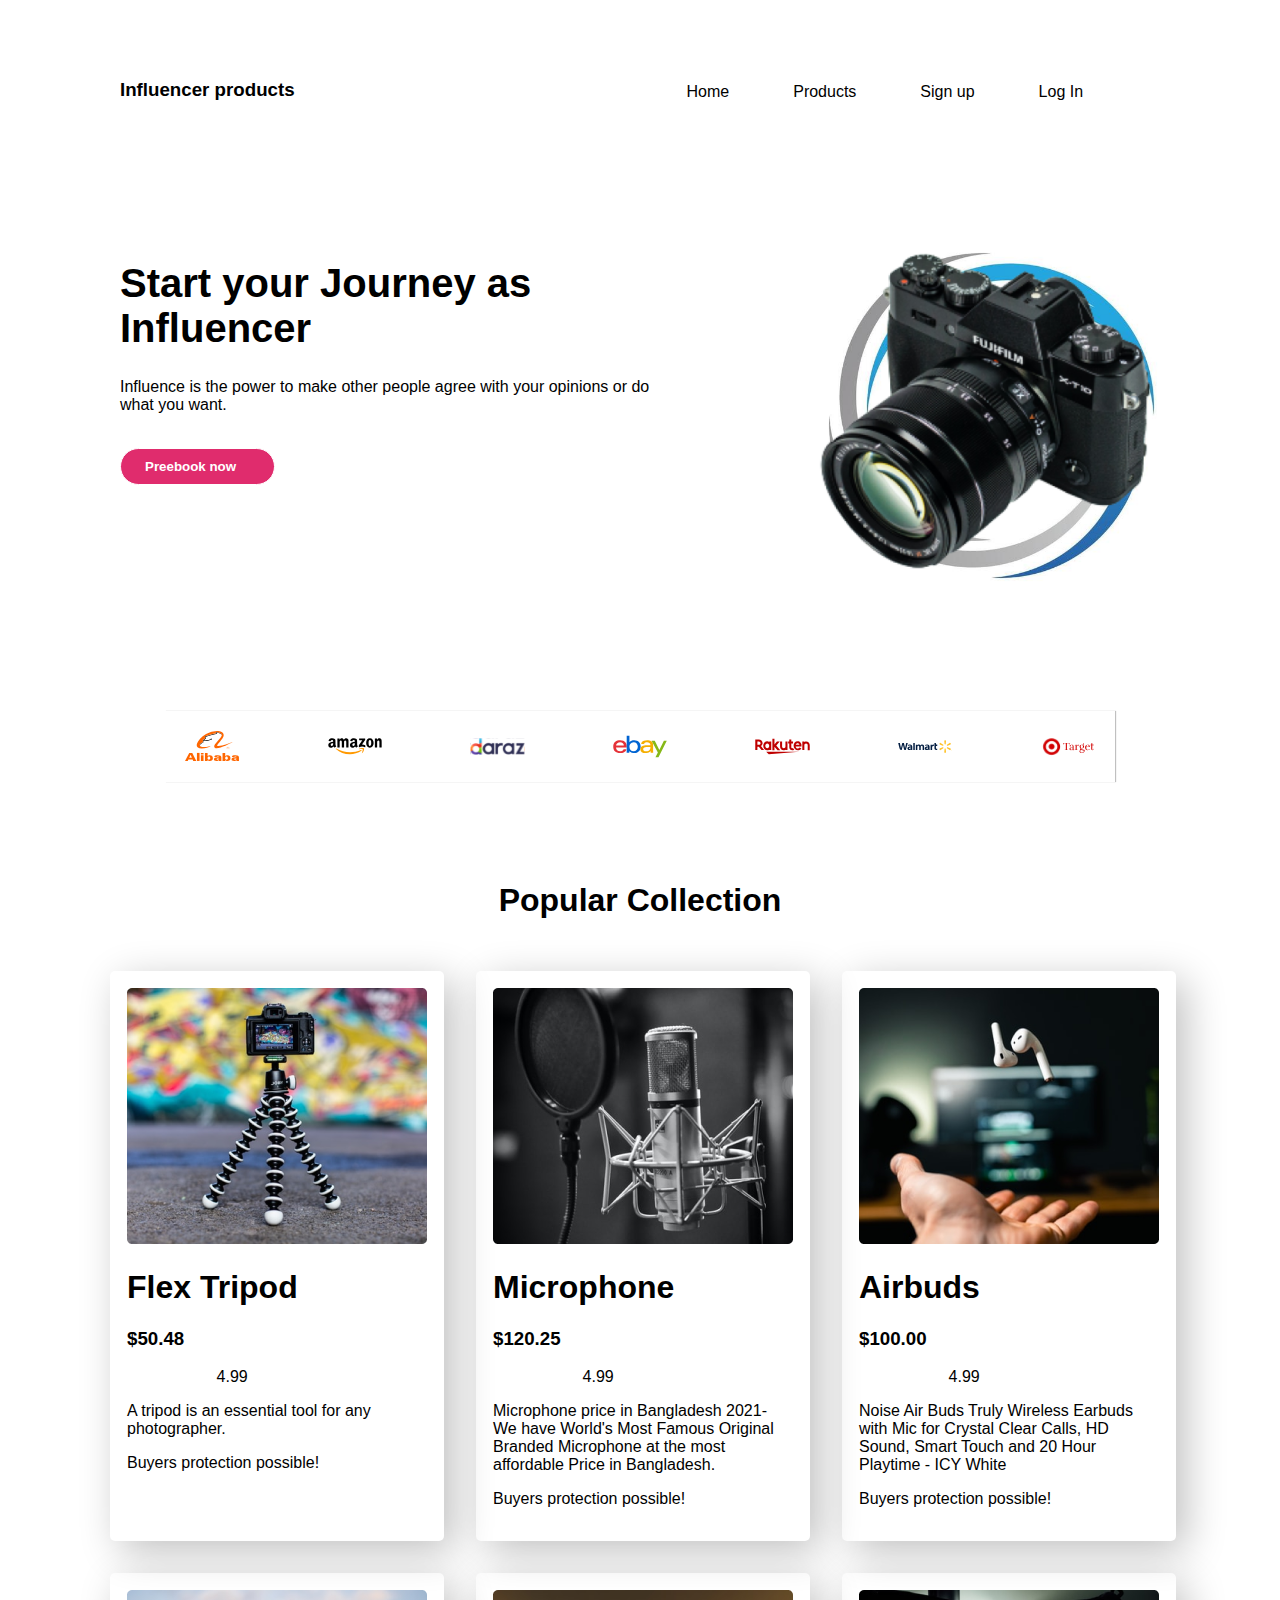
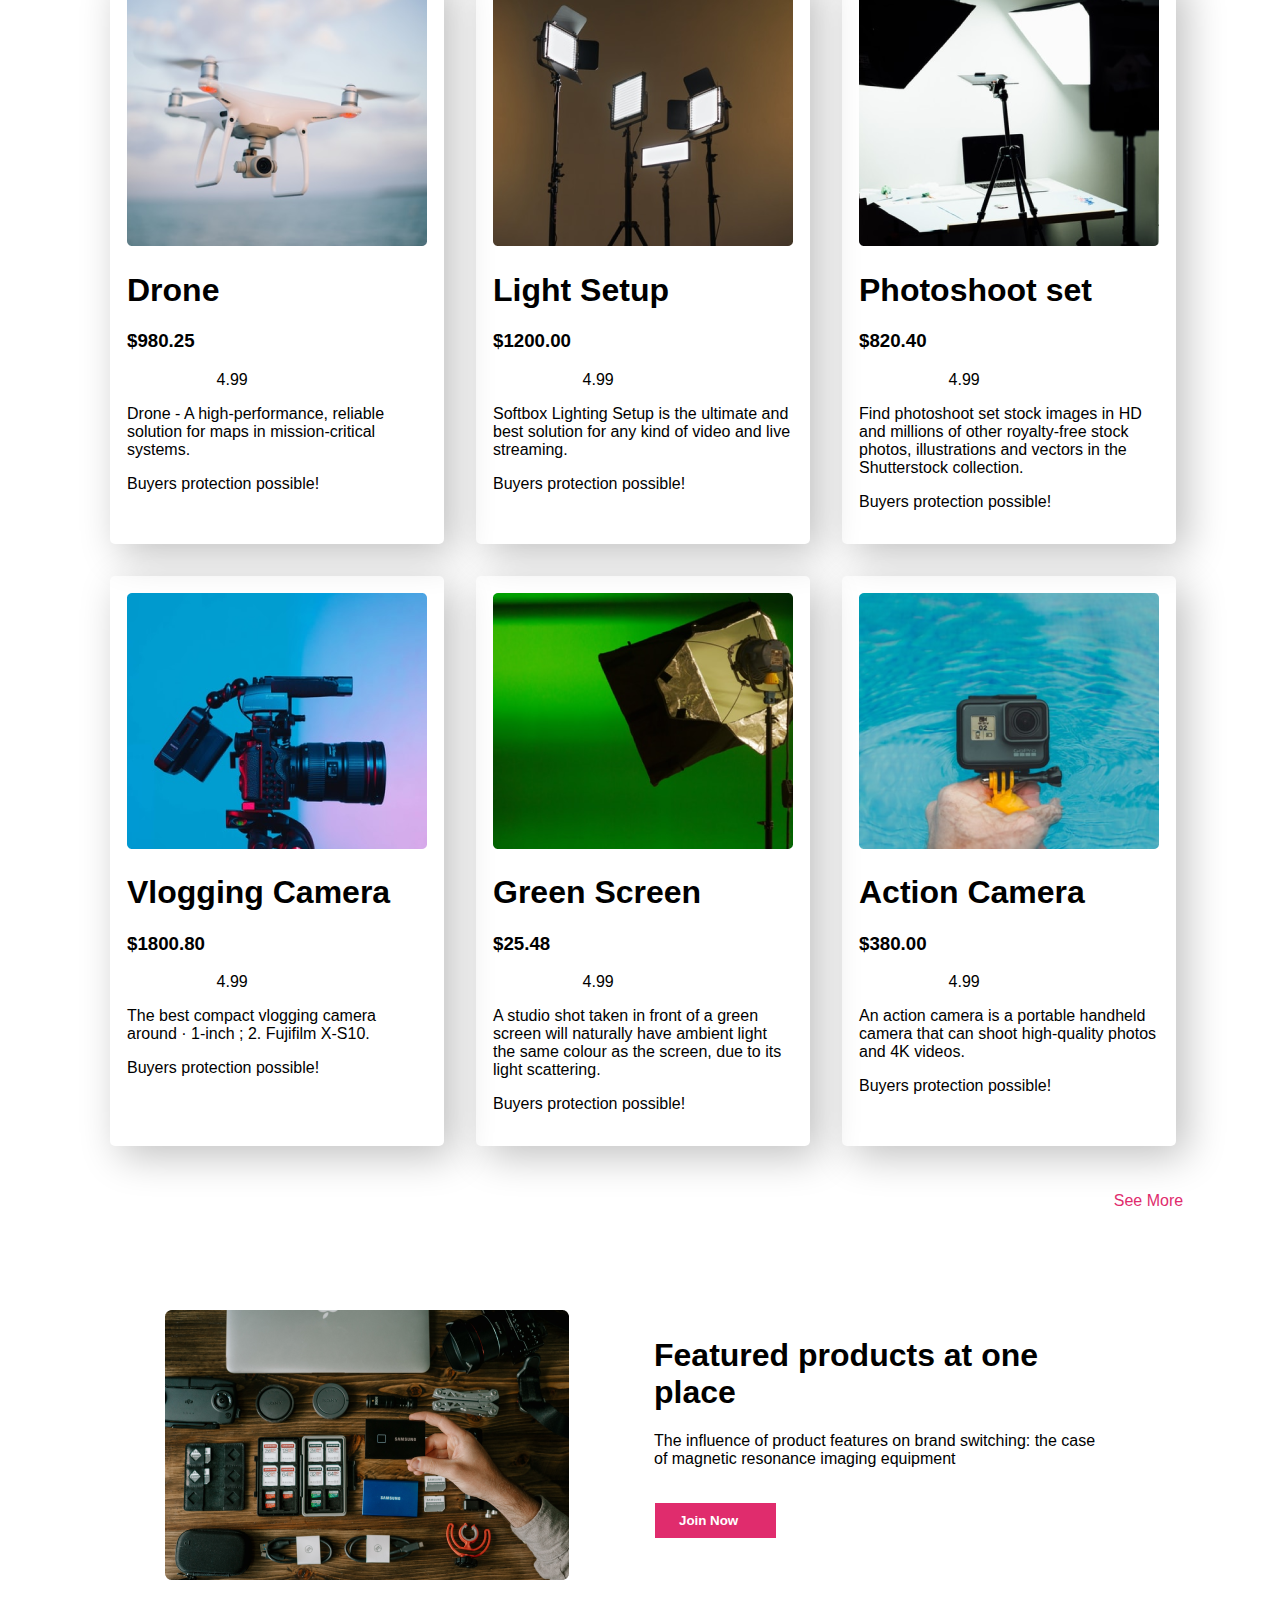
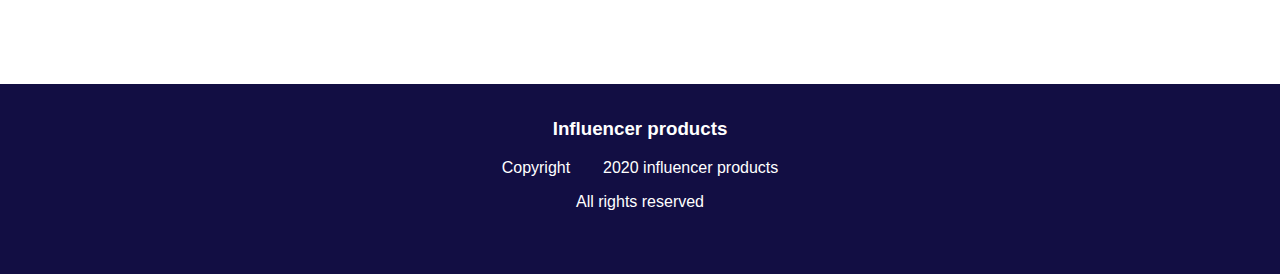
<file: Portfolio/templates/Influencer-Gear.html>
<!DOCTYPE html>
<!-- saved from url=(0116)https://zarinsharmin.github.io/influencer-gear/?fbclid=IwAR2jyr4KrxhYqy-qjxObgBH77pbRgOEw6iO9QazPrNiyWevUsNi2HcR01Q8 -->
<html lang="en"><head><meta http-equiv="Content-Type" content="text/html; charset=UTF-8">
    
    <meta http-equiv="X-UA-Compatible" content="IE=edge">
    <meta name="viewport" content="width=device-width, initial-scale=1.0">
    <title>Influencer-Gear</title>
    <!-- font awesome -->
    <script src="./Influencer-Gear_files/dfdd86c47e.js.download" crossorigin="anonymous"></script><style media="all" id="fa-v4-font-face">/*!
 * Font Awesome Free 5.15.4 by @fontawesome - https://fontawesome.com
 * License - https://fontawesome.com/license/free (Icons: CC BY 4.0, Fonts: SIL OFL 1.1, Code: MIT License)
 */@font-face{font-family:"FontAwesome";font-display:block;src:url(https://ka-f.fontawesome.com/releases/v5.15.4/webfonts/free-fa-solid-900.eot);src:url(https://ka-f.fontawesome.com/releases/v5.15.4/webfonts/free-fa-solid-900.eot?#iefix) format("embedded-opentype"),url(https://ka-f.fontawesome.com/releases/v5.15.4/webfonts/free-fa-solid-900.woff2) format("woff2"),url(https://ka-f.fontawesome.com/releases/v5.15.4/webfonts/free-fa-solid-900.woff) format("woff"),url(https://ka-f.fontawesome.com/releases/v5.15.4/webfonts/free-fa-solid-900.ttf) format("truetype"),url(https://ka-f.fontawesome.com/releases/v5.15.4/webfonts/free-fa-solid-900.svg#fontawesome) format("svg")}@font-face{font-family:"FontAwesome";font-display:block;src:url(https://ka-f.fontawesome.com/releases/v5.15.4/webfonts/free-fa-brands-400.eot);src:url(https://ka-f.fontawesome.com/releases/v5.15.4/webfonts/free-fa-brands-400.eot?#iefix) format("embedded-opentype"),url(https://ka-f.fontawesome.com/releases/v5.15.4/webfonts/free-fa-brands-400.woff2) format("woff2"),url(https://ka-f.fontawesome.com/releases/v5.15.4/webfonts/free-fa-brands-400.woff) format("woff"),url(https://ka-f.fontawesome.com/releases/v5.15.4/webfonts/free-fa-brands-400.ttf) format("truetype"),url(https://ka-f.fontawesome.com/releases/v5.15.4/webfonts/free-fa-brands-400.svg#fontawesome) format("svg")}@font-face{font-family:"FontAwesome";font-display:block;src:url(https://ka-f.fontawesome.com/releases/v5.15.4/webfonts/free-fa-regular-400.eot);src:url(https://ka-f.fontawesome.com/releases/v5.15.4/webfonts/free-fa-regular-400.eot?#iefix) format("embedded-opentype"),url(https://ka-f.fontawesome.com/releases/v5.15.4/webfonts/free-fa-regular-400.woff2) format("woff2"),url(https://ka-f.fontawesome.com/releases/v5.15.4/webfonts/free-fa-regular-400.woff) format("woff"),url(https://ka-f.fontawesome.com/releases/v5.15.4/webfonts/free-fa-regular-400.ttf) format("truetype"),url(https://ka-f.fontawesome.com/releases/v5.15.4/webfonts/free-fa-regular-400.svg#fontawesome) format("svg");unicode-range:U+f004-f005,U+f007,U+f017,U+f022,U+f024,U+f02e,U+f03e,U+f044,U+f057-f059,U+f06e,U+f070,U+f075,U+f07b-f07c,U+f080,U+f086,U+f089,U+f094,U+f09d,U+f0a0,U+f0a4-f0a7,U+f0c5,U+f0c7-f0c8,U+f0e0,U+f0eb,U+f0f3,U+f0f8,U+f0fe,U+f111,U+f118-f11a,U+f11c,U+f133,U+f144,U+f146,U+f14a,U+f14d-f14e,U+f150-f152,U+f15b-f15c,U+f164-f165,U+f185-f186,U+f191-f192,U+f1ad,U+f1c1-f1c9,U+f1cd,U+f1d8,U+f1e3,U+f1ea,U+f1f6,U+f1f9,U+f20a,U+f247-f249,U+f24d,U+f254-f25b,U+f25d,U+f271-f274,U+f279,U+f28b,U+f28d,U+f2b5-f2b6,U+f2b9,U+f2bb,U+f2bd,U+f2c1-f2c2,U+f2d0,U+f2d2,U+f2dc,U+f2ed,U+f3a5,U+f3d1,U+f410}@font-face{font-family:"FontAwesome";font-display:block;src:url(https://ka-f.fontawesome.com/releases/v5.15.4/webfonts/free-fa-v4deprecations.eot);src:url(https://ka-f.fontawesome.com/releases/v5.15.4/webfonts/free-fa-v4deprecations.eot?#iefix) format("embedded-opentype"),url(https://ka-f.fontawesome.com/releases/v5.15.4/webfonts/free-fa-v4deprecations.woff2) format("woff2"),url(https://ka-f.fontawesome.com/releases/v5.15.4/webfonts/free-fa-v4deprecations.woff) format("woff"),url(https://ka-f.fontawesome.com/releases/v5.15.4/webfonts/free-fa-v4deprecations.ttf) format("truetype"),url(https://ka-f.fontawesome.com/releases/v5.15.4/webfonts/free-fa-v4deprecations.svg#fontawesome) format("svg");unicode-range:U+f003,U+f006,U+f014,U+f016,U+f01a-f01b,U+f01d,U+f040,U+f045-f047,U+f05c-f05d,U+f07d-f07e,U+f087-f088,U+f08a-f08b,U+f08e,U+f090,U+f096-f097,U+f0a2,U+f0e4-f0e6,U+f0ec-f0ee,U+f0f5-f0f7,U+f10c,U+f112,U+f114-f115,U+f11d,U+f123,U+f132,U+f145,U+f147-f149,U+f14c,U+f166,U+f16a,U+f172,U+f175-f178,U+f18e,U+f190,U+f196,U+f1b1,U+f1d9,U+f1db,U+f1f7,U+f20c,U+f219,U+f230,U+f24a,U+f250,U+f278,U+f27b,U+f283,U+f28c,U+f28e,U+f29b-f29c,U+f2b7,U+f2ba,U+f2bc,U+f2be,U+f2c0,U+f2c3,U+f2d3-f2d4}</style><style media="all" id="fa-v4-shims">/*!
 * Font Awesome Free 5.15.4 by @fontawesome - https://fontawesome.com
 * License - https://fontawesome.com/license/free (Icons: CC BY 4.0, Fonts: SIL OFL 1.1, Code: MIT License)
 */.fa.fa-glass:before{content:"\f000"}.fa.fa-meetup{font-family:"Font Awesome 5 Brands";font-weight:400}.fa.fa-star-o{font-family:"Font Awesome 5 Free";font-weight:400}.fa.fa-star-o:before{content:"\f005"}.fa.fa-close:before,.fa.fa-remove:before{content:"\f00d"}.fa.fa-gear:before{content:"\f013"}.fa.fa-trash-o{font-family:"Font Awesome 5 Free";font-weight:400}.fa.fa-trash-o:before{content:"\f2ed"}.fa.fa-file-o{font-family:"Font Awesome 5 Free";font-weight:400}.fa.fa-file-o:before{content:"\f15b"}.fa.fa-clock-o{font-family:"Font Awesome 5 Free";font-weight:400}.fa.fa-clock-o:before{content:"\f017"}.fa.fa-arrow-circle-o-down{font-family:"Font Awesome 5 Free";font-weight:400}.fa.fa-arrow-circle-o-down:before{content:"\f358"}.fa.fa-arrow-circle-o-up{font-family:"Font Awesome 5 Free";font-weight:400}.fa.fa-arrow-circle-o-up:before{content:"\f35b"}.fa.fa-play-circle-o{font-family:"Font Awesome 5 Free";font-weight:400}.fa.fa-play-circle-o:before{content:"\f144"}.fa.fa-repeat:before,.fa.fa-rotate-right:before{content:"\f01e"}.fa.fa-refresh:before{content:"\f021"}.fa.fa-list-alt{font-family:"Font Awesome 5 Free";font-weight:400}.fa.fa-dedent:before{content:"\f03b"}.fa.fa-video-camera:before{content:"\f03d"}.fa.fa-picture-o{font-family:"Font Awesome 5 Free";font-weight:400}.fa.fa-picture-o:before{content:"\f03e"}.fa.fa-photo{font-family:"Font Awesome 5 Free";font-weight:400}.fa.fa-photo:before{content:"\f03e"}.fa.fa-image{font-family:"Font Awesome 5 Free";font-weight:400}.fa.fa-image:before{content:"\f03e"}.fa.fa-pencil:before{content:"\f303"}.fa.fa-map-marker:before{content:"\f3c5"}.fa.fa-pencil-square-o{font-family:"Font Awesome 5 Free";font-weight:400}.fa.fa-pencil-square-o:before{content:"\f044"}.fa.fa-share-square-o{font-family:"Font Awesome 5 Free";font-weight:400}.fa.fa-share-square-o:before{content:"\f14d"}.fa.fa-check-square-o{font-family:"Font Awesome 5 Free";font-weight:400}.fa.fa-check-square-o:before{content:"\f14a"}.fa.fa-arrows:before{content:"\f0b2"}.fa.fa-times-circle-o{font-family:"Font Awesome 5 Free";font-weight:400}.fa.fa-times-circle-o:before{content:"\f057"}.fa.fa-check-circle-o{font-family:"Font Awesome 5 Free";font-weight:400}.fa.fa-check-circle-o:before{content:"\f058"}.fa.fa-mail-forward:before{content:"\f064"}.fa.fa-expand:before{content:"\f424"}.fa.fa-compress:before{content:"\f422"}.fa.fa-eye,.fa.fa-eye-slash{font-family:"Font Awesome 5 Free";font-weight:400}.fa.fa-warning:before{content:"\f071"}.fa.fa-calendar:before{content:"\f073"}.fa.fa-arrows-v:before{content:"\f338"}.fa.fa-arrows-h:before{content:"\f337"}.fa.fa-bar-chart{font-family:"Font Awesome 5 Free";font-weight:400}.fa.fa-bar-chart:before{content:"\f080"}.fa.fa-bar-chart-o{font-family:"Font Awesome 5 Free";font-weight:400}.fa.fa-bar-chart-o:before{content:"\f080"}.fa.fa-facebook-square,.fa.fa-twitter-square{font-family:"Font Awesome 5 Brands";font-weight:400}.fa.fa-gears:before{content:"\f085"}.fa.fa-thumbs-o-up{font-family:"Font Awesome 5 Free";font-weight:400}.fa.fa-thumbs-o-up:before{content:"\f164"}.fa.fa-thumbs-o-down{font-family:"Font Awesome 5 Free";font-weight:400}.fa.fa-thumbs-o-down:before{content:"\f165"}.fa.fa-heart-o{font-family:"Font Awesome 5 Free";font-weight:400}.fa.fa-heart-o:before{content:"\f004"}.fa.fa-sign-out:before{content:"\f2f5"}.fa.fa-linkedin-square{font-family:"Font Awesome 5 Brands";font-weight:400}.fa.fa-linkedin-square:before{content:"\f08c"}.fa.fa-thumb-tack:before{content:"\f08d"}.fa.fa-external-link:before{content:"\f35d"}.fa.fa-sign-in:before{content:"\f2f6"}.fa.fa-github-square{font-family:"Font Awesome 5 Brands";font-weight:400}.fa.fa-lemon-o{font-family:"Font Awesome 5 Free";font-weight:400}.fa.fa-lemon-o:before{content:"\f094"}.fa.fa-square-o{font-family:"Font Awesome 5 Free";font-weight:400}.fa.fa-square-o:before{content:"\f0c8"}.fa.fa-bookmark-o{font-family:"Font Awesome 5 Free";font-weight:400}.fa.fa-bookmark-o:before{content:"\f02e"}.fa.fa-facebook,.fa.fa-twitter{font-family:"Font Awesome 5 Brands";font-weight:400}.fa.fa-facebook:before{content:"\f39e"}.fa.fa-facebook-f{font-family:"Font Awesome 5 Brands";font-weight:400}.fa.fa-facebook-f:before{content:"\f39e"}.fa.fa-github{font-family:"Font Awesome 5 Brands";font-weight:400}.fa.fa-credit-card{font-family:"Font Awesome 5 Free";font-weight:400}.fa.fa-feed:before{content:"\f09e"}.fa.fa-hdd-o{font-family:"Font Awesome 5 Free";font-weight:400}.fa.fa-hdd-o:before{content:"\f0a0"}.fa.fa-hand-o-right{font-family:"Font Awesome 5 Free";font-weight:400}.fa.fa-hand-o-right:before{content:"\f0a4"}.fa.fa-hand-o-left{font-family:"Font Awesome 5 Free";font-weight:400}.fa.fa-hand-o-left:before{content:"\f0a5"}.fa.fa-hand-o-up{font-family:"Font Awesome 5 Free";font-weight:400}.fa.fa-hand-o-up:before{content:"\f0a6"}.fa.fa-hand-o-down{font-family:"Font Awesome 5 Free";font-weight:400}.fa.fa-hand-o-down:before{content:"\f0a7"}.fa.fa-arrows-alt:before{content:"\f31e"}.fa.fa-group:before{content:"\f0c0"}.fa.fa-chain:before{content:"\f0c1"}.fa.fa-scissors:before{content:"\f0c4"}.fa.fa-files-o{font-family:"Font Awesome 5 Free";font-weight:400}.fa.fa-files-o:before{content:"\f0c5"}.fa.fa-floppy-o{font-family:"Font Awesome 5 Free";font-weight:400}.fa.fa-floppy-o:before{content:"\f0c7"}.fa.fa-navicon:before,.fa.fa-reorder:before{content:"\f0c9"}.fa.fa-google-plus,.fa.fa-google-plus-square,.fa.fa-pinterest,.fa.fa-pinterest-square{font-family:"Font Awesome 5 Brands";font-weight:400}.fa.fa-google-plus:before{content:"\f0d5"}.fa.fa-money{font-family:"Font Awesome 5 Free";font-weight:400}.fa.fa-money:before{content:"\f3d1"}.fa.fa-unsorted:before{content:"\f0dc"}.fa.fa-sort-desc:before{content:"\f0dd"}.fa.fa-sort-asc:before{content:"\f0de"}.fa.fa-linkedin{font-family:"Font Awesome 5 Brands";font-weight:400}.fa.fa-linkedin:before{content:"\f0e1"}.fa.fa-rotate-left:before{content:"\f0e2"}.fa.fa-legal:before{content:"\f0e3"}.fa.fa-dashboard:before,.fa.fa-tachometer:before{content:"\f3fd"}.fa.fa-comment-o{font-family:"Font Awesome 5 Free";font-weight:400}.fa.fa-comment-o:before{content:"\f075"}.fa.fa-comments-o{font-family:"Font Awesome 5 Free";font-weight:400}.fa.fa-comments-o:before{content:"\f086"}.fa.fa-flash:before{content:"\f0e7"}.fa.fa-clipboard,.fa.fa-paste{font-family:"Font Awesome 5 Free";font-weight:400}.fa.fa-paste:before{content:"\f328"}.fa.fa-lightbulb-o{font-family:"Font Awesome 5 Free";font-weight:400}.fa.fa-lightbulb-o:before{content:"\f0eb"}.fa.fa-exchange:before{content:"\f362"}.fa.fa-cloud-download:before{content:"\f381"}.fa.fa-cloud-upload:before{content:"\f382"}.fa.fa-bell-o{font-family:"Font Awesome 5 Free";font-weight:400}.fa.fa-bell-o:before{content:"\f0f3"}.fa.fa-cutlery:before{content:"\f2e7"}.fa.fa-file-text-o{font-family:"Font Awesome 5 Free";font-weight:400}.fa.fa-file-text-o:before{content:"\f15c"}.fa.fa-building-o{font-family:"Font Awesome 5 Free";font-weight:400}.fa.fa-building-o:before{content:"\f1ad"}.fa.fa-hospital-o{font-family:"Font Awesome 5 Free";font-weight:400}.fa.fa-hospital-o:before{content:"\f0f8"}.fa.fa-tablet:before{content:"\f3fa"}.fa.fa-mobile-phone:before,.fa.fa-mobile:before{content:"\f3cd"}.fa.fa-circle-o{font-family:"Font Awesome 5 Free";font-weight:400}.fa.fa-circle-o:before{content:"\f111"}.fa.fa-mail-reply:before{content:"\f3e5"}.fa.fa-github-alt{font-family:"Font Awesome 5 Brands";font-weight:400}.fa.fa-folder-o{font-family:"Font Awesome 5 Free";font-weight:400}.fa.fa-folder-o:before{content:"\f07b"}.fa.fa-folder-open-o{font-family:"Font Awesome 5 Free";font-weight:400}.fa.fa-folder-open-o:before{content:"\f07c"}.fa.fa-smile-o{font-family:"Font Awesome 5 Free";font-weight:400}.fa.fa-smile-o:before{content:"\f118"}.fa.fa-frown-o{font-family:"Font Awesome 5 Free";font-weight:400}.fa.fa-frown-o:before{content:"\f119"}.fa.fa-meh-o{font-family:"Font Awesome 5 Free";font-weight:400}.fa.fa-meh-o:before{content:"\f11a"}.fa.fa-keyboard-o{font-family:"Font Awesome 5 Free";font-weight:400}.fa.fa-keyboard-o:before{content:"\f11c"}.fa.fa-flag-o{font-family:"Font Awesome 5 Free";font-weight:400}.fa.fa-flag-o:before{content:"\f024"}.fa.fa-mail-reply-all:before{content:"\f122"}.fa.fa-star-half-o{font-family:"Font Awesome 5 Free";font-weight:400}.fa.fa-star-half-o:before{content:"\f089"}.fa.fa-star-half-empty{font-family:"Font Awesome 5 Free";font-weight:400}.fa.fa-star-half-empty:before{content:"\f089"}.fa.fa-star-half-full{font-family:"Font Awesome 5 Free";font-weight:400}.fa.fa-star-half-full:before{content:"\f089"}.fa.fa-code-fork:before{content:"\f126"}.fa.fa-chain-broken:before{content:"\f127"}.fa.fa-shield:before{content:"\f3ed"}.fa.fa-calendar-o{font-family:"Font Awesome 5 Free";font-weight:400}.fa.fa-calendar-o:before{content:"\f133"}.fa.fa-css3,.fa.fa-html5,.fa.fa-maxcdn{font-family:"Font Awesome 5 Brands";font-weight:400}.fa.fa-ticket:before{content:"\f3ff"}.fa.fa-minus-square-o{font-family:"Font Awesome 5 Free";font-weight:400}.fa.fa-minus-square-o:before{content:"\f146"}.fa.fa-level-up:before{content:"\f3bf"}.fa.fa-level-down:before{content:"\f3be"}.fa.fa-pencil-square:before{content:"\f14b"}.fa.fa-external-link-square:before{content:"\f360"}.fa.fa-compass{font-family:"Font Awesome 5 Free";font-weight:400}.fa.fa-caret-square-o-down{font-family:"Font Awesome 5 Free";font-weight:400}.fa.fa-caret-square-o-down:before{content:"\f150"}.fa.fa-toggle-down{font-family:"Font Awesome 5 Free";font-weight:400}.fa.fa-toggle-down:before{content:"\f150"}.fa.fa-caret-square-o-up{font-family:"Font Awesome 5 Free";font-weight:400}.fa.fa-caret-square-o-up:before{content:"\f151"}.fa.fa-toggle-up{font-family:"Font Awesome 5 Free";font-weight:400}.fa.fa-toggle-up:before{content:"\f151"}.fa.fa-caret-square-o-right{font-family:"Font Awesome 5 Free";font-weight:400}.fa.fa-caret-square-o-right:before{content:"\f152"}.fa.fa-toggle-right{font-family:"Font Awesome 5 Free";font-weight:400}.fa.fa-toggle-right:before{content:"\f152"}.fa.fa-eur:before,.fa.fa-euro:before{content:"\f153"}.fa.fa-gbp:before{content:"\f154"}.fa.fa-dollar:before,.fa.fa-usd:before{content:"\f155"}.fa.fa-inr:before,.fa.fa-rupee:before{content:"\f156"}.fa.fa-cny:before,.fa.fa-jpy:before,.fa.fa-rmb:before,.fa.fa-yen:before{content:"\f157"}.fa.fa-rouble:before,.fa.fa-rub:before,.fa.fa-ruble:before{content:"\f158"}.fa.fa-krw:before,.fa.fa-won:before{content:"\f159"}.fa.fa-bitcoin,.fa.fa-btc{font-family:"Font Awesome 5 Brands";font-weight:400}.fa.fa-bitcoin:before{content:"\f15a"}.fa.fa-file-text:before{content:"\f15c"}.fa.fa-sort-alpha-asc:before{content:"\f15d"}.fa.fa-sort-alpha-desc:before{content:"\f881"}.fa.fa-sort-amount-asc:before{content:"\f160"}.fa.fa-sort-amount-desc:before{content:"\f884"}.fa.fa-sort-numeric-asc:before{content:"\f162"}.fa.fa-sort-numeric-desc:before{content:"\f886"}.fa.fa-xing,.fa.fa-xing-square,.fa.fa-youtube,.fa.fa-youtube-play,.fa.fa-youtube-square{font-family:"Font Awesome 5 Brands";font-weight:400}.fa.fa-youtube-play:before{content:"\f167"}.fa.fa-adn,.fa.fa-bitbucket,.fa.fa-bitbucket-square,.fa.fa-dropbox,.fa.fa-flickr,.fa.fa-instagram,.fa.fa-stack-overflow{font-family:"Font Awesome 5 Brands";font-weight:400}.fa.fa-bitbucket-square:before{content:"\f171"}.fa.fa-tumblr,.fa.fa-tumblr-square{font-family:"Font Awesome 5 Brands";font-weight:400}.fa.fa-long-arrow-down:before{content:"\f309"}.fa.fa-long-arrow-up:before{content:"\f30c"}.fa.fa-long-arrow-left:before{content:"\f30a"}.fa.fa-long-arrow-right:before{content:"\f30b"}.fa.fa-android,.fa.fa-apple,.fa.fa-dribbble,.fa.fa-foursquare,.fa.fa-gittip,.fa.fa-gratipay,.fa.fa-linux,.fa.fa-skype,.fa.fa-trello,.fa.fa-windows{font-family:"Font Awesome 5 Brands";font-weight:400}.fa.fa-gittip:before{content:"\f184"}.fa.fa-sun-o{font-family:"Font Awesome 5 Free";font-weight:400}.fa.fa-sun-o:before{content:"\f185"}.fa.fa-moon-o{font-family:"Font Awesome 5 Free";font-weight:400}.fa.fa-moon-o:before{content:"\f186"}.fa.fa-pagelines,.fa.fa-renren,.fa.fa-stack-exchange,.fa.fa-vk,.fa.fa-weibo{font-family:"Font Awesome 5 Brands";font-weight:400}.fa.fa-arrow-circle-o-right{font-family:"Font Awesome 5 Free";font-weight:400}.fa.fa-arrow-circle-o-right:before{content:"\f35a"}.fa.fa-arrow-circle-o-left{font-family:"Font Awesome 5 Free";font-weight:400}.fa.fa-arrow-circle-o-left:before{content:"\f359"}.fa.fa-caret-square-o-left{font-family:"Font Awesome 5 Free";font-weight:400}.fa.fa-caret-square-o-left:before{content:"\f191"}.fa.fa-toggle-left{font-family:"Font Awesome 5 Free";font-weight:400}.fa.fa-toggle-left:before{content:"\f191"}.fa.fa-dot-circle-o{font-family:"Font Awesome 5 Free";font-weight:400}.fa.fa-dot-circle-o:before{content:"\f192"}.fa.fa-vimeo-square{font-family:"Font Awesome 5 Brands";font-weight:400}.fa.fa-try:before,.fa.fa-turkish-lira:before{content:"\f195"}.fa.fa-plus-square-o{font-family:"Font Awesome 5 Free";font-weight:400}.fa.fa-plus-square-o:before{content:"\f0fe"}.fa.fa-openid,.fa.fa-slack,.fa.fa-wordpress{font-family:"Font Awesome 5 Brands";font-weight:400}.fa.fa-bank:before,.fa.fa-institution:before{content:"\f19c"}.fa.fa-mortar-board:before{content:"\f19d"}.fa.fa-delicious,.fa.fa-digg,.fa.fa-drupal,.fa.fa-google,.fa.fa-joomla,.fa.fa-pied-piper-alt,.fa.fa-pied-piper-pp,.fa.fa-reddit,.fa.fa-reddit-square,.fa.fa-stumbleupon,.fa.fa-stumbleupon-circle,.fa.fa-yahoo{font-family:"Font Awesome 5 Brands";font-weight:400}.fa.fa-spoon:before{content:"\f2e5"}.fa.fa-behance,.fa.fa-behance-square,.fa.fa-steam,.fa.fa-steam-square{font-family:"Font Awesome 5 Brands";font-weight:400}.fa.fa-automobile:before{content:"\f1b9"}.fa.fa-envelope-o{font-family:"Font Awesome 5 Free";font-weight:400}.fa.fa-envelope-o:before{content:"\f0e0"}.fa.fa-deviantart,.fa.fa-soundcloud,.fa.fa-spotify{font-family:"Font Awesome 5 Brands";font-weight:400}.fa.fa-file-pdf-o{font-family:"Font Awesome 5 Free";font-weight:400}.fa.fa-file-pdf-o:before{content:"\f1c1"}.fa.fa-file-word-o{font-family:"Font Awesome 5 Free";font-weight:400}.fa.fa-file-word-o:before{content:"\f1c2"}.fa.fa-file-excel-o{font-family:"Font Awesome 5 Free";font-weight:400}.fa.fa-file-excel-o:before{content:"\f1c3"}.fa.fa-file-powerpoint-o{font-family:"Font Awesome 5 Free";font-weight:400}.fa.fa-file-powerpoint-o:before{content:"\f1c4"}.fa.fa-file-image-o{font-family:"Font Awesome 5 Free";font-weight:400}.fa.fa-file-image-o:before{content:"\f1c5"}.fa.fa-file-photo-o{font-family:"Font Awesome 5 Free";font-weight:400}.fa.fa-file-photo-o:before{content:"\f1c5"}.fa.fa-file-picture-o{font-family:"Font Awesome 5 Free";font-weight:400}.fa.fa-file-picture-o:before{content:"\f1c5"}.fa.fa-file-archive-o{font-family:"Font Awesome 5 Free";font-weight:400}.fa.fa-file-archive-o:before{content:"\f1c6"}.fa.fa-file-zip-o{font-family:"Font Awesome 5 Free";font-weight:400}.fa.fa-file-zip-o:before{content:"\f1c6"}.fa.fa-file-audio-o{font-family:"Font Awesome 5 Free";font-weight:400}.fa.fa-file-audio-o:before{content:"\f1c7"}.fa.fa-file-sound-o{font-family:"Font Awesome 5 Free";font-weight:400}.fa.fa-file-sound-o:before{content:"\f1c7"}.fa.fa-file-video-o{font-family:"Font Awesome 5 Free";font-weight:400}.fa.fa-file-video-o:before{content:"\f1c8"}.fa.fa-file-movie-o{font-family:"Font Awesome 5 Free";font-weight:400}.fa.fa-file-movie-o:before{content:"\f1c8"}.fa.fa-file-code-o{font-family:"Font Awesome 5 Free";font-weight:400}.fa.fa-file-code-o:before{content:"\f1c9"}.fa.fa-codepen,.fa.fa-jsfiddle,.fa.fa-vine{font-family:"Font Awesome 5 Brands";font-weight:400}.fa.fa-life-bouy,.fa.fa-life-ring{font-family:"Font Awesome 5 Free";font-weight:400}.fa.fa-life-bouy:before{content:"\f1cd"}.fa.fa-life-buoy{font-family:"Font Awesome 5 Free";font-weight:400}.fa.fa-life-buoy:before{content:"\f1cd"}.fa.fa-life-saver{font-family:"Font Awesome 5 Free";font-weight:400}.fa.fa-life-saver:before{content:"\f1cd"}.fa.fa-support{font-family:"Font Awesome 5 Free";font-weight:400}.fa.fa-support:before{content:"\f1cd"}.fa.fa-circle-o-notch:before{content:"\f1ce"}.fa.fa-ra,.fa.fa-rebel{font-family:"Font Awesome 5 Brands";font-weight:400}.fa.fa-ra:before{content:"\f1d0"}.fa.fa-resistance{font-family:"Font Awesome 5 Brands";font-weight:400}.fa.fa-resistance:before{content:"\f1d0"}.fa.fa-empire,.fa.fa-ge{font-family:"Font Awesome 5 Brands";font-weight:400}.fa.fa-ge:before{content:"\f1d1"}.fa.fa-git,.fa.fa-git-square,.fa.fa-hacker-news,.fa.fa-y-combinator-square{font-family:"Font Awesome 5 Brands";font-weight:400}.fa.fa-y-combinator-square:before{content:"\f1d4"}.fa.fa-yc-square{font-family:"Font Awesome 5 Brands";font-weight:400}.fa.fa-yc-square:before{content:"\f1d4"}.fa.fa-qq,.fa.fa-tencent-weibo,.fa.fa-wechat,.fa.fa-weixin{font-family:"Font Awesome 5 Brands";font-weight:400}.fa.fa-wechat:before{content:"\f1d7"}.fa.fa-send:before{content:"\f1d8"}.fa.fa-paper-plane-o{font-family:"Font Awesome 5 Free";font-weight:400}.fa.fa-paper-plane-o:before{content:"\f1d8"}.fa.fa-send-o{font-family:"Font Awesome 5 Free";font-weight:400}.fa.fa-send-o:before{content:"\f1d8"}.fa.fa-circle-thin{font-family:"Font Awesome 5 Free";font-weight:400}.fa.fa-circle-thin:before{content:"\f111"}.fa.fa-header:before{content:"\f1dc"}.fa.fa-sliders:before{content:"\f1de"}.fa.fa-futbol-o{font-family:"Font Awesome 5 Free";font-weight:400}.fa.fa-futbol-o:before{content:"\f1e3"}.fa.fa-soccer-ball-o{font-family:"Font Awesome 5 Free";font-weight:400}.fa.fa-soccer-ball-o:before{content:"\f1e3"}.fa.fa-slideshare,.fa.fa-twitch,.fa.fa-yelp{font-family:"Font Awesome 5 Brands";font-weight:400}.fa.fa-newspaper-o{font-family:"Font Awesome 5 Free";font-weight:400}.fa.fa-newspaper-o:before{content:"\f1ea"}.fa.fa-cc-amex,.fa.fa-cc-discover,.fa.fa-cc-mastercard,.fa.fa-cc-paypal,.fa.fa-cc-stripe,.fa.fa-cc-visa,.fa.fa-google-wallet,.fa.fa-paypal{font-family:"Font Awesome 5 Brands";font-weight:400}.fa.fa-bell-slash-o{font-family:"Font Awesome 5 Free";font-weight:400}.fa.fa-bell-slash-o:before{content:"\f1f6"}.fa.fa-trash:before{content:"\f2ed"}.fa.fa-copyright{font-family:"Font Awesome 5 Free";font-weight:400}.fa.fa-eyedropper:before{content:"\f1fb"}.fa.fa-area-chart:before{content:"\f1fe"}.fa.fa-pie-chart:before{content:"\f200"}.fa.fa-line-chart:before{content:"\f201"}.fa.fa-angellist,.fa.fa-ioxhost,.fa.fa-lastfm,.fa.fa-lastfm-square{font-family:"Font Awesome 5 Brands";font-weight:400}.fa.fa-cc{font-family:"Font Awesome 5 Free";font-weight:400}.fa.fa-cc:before{content:"\f20a"}.fa.fa-ils:before,.fa.fa-shekel:before,.fa.fa-sheqel:before{content:"\f20b"}.fa.fa-meanpath{font-family:"Font Awesome 5 Brands";font-weight:400}.fa.fa-meanpath:before{content:"\f2b4"}.fa.fa-buysellads,.fa.fa-connectdevelop,.fa.fa-dashcube,.fa.fa-forumbee,.fa.fa-leanpub,.fa.fa-sellsy,.fa.fa-shirtsinbulk,.fa.fa-simplybuilt,.fa.fa-skyatlas{font-family:"Font Awesome 5 Brands";font-weight:400}.fa.fa-diamond{font-family:"Font Awesome 5 Free";font-weight:400}.fa.fa-diamond:before{content:"\f3a5"}.fa.fa-intersex:before{content:"\f224"}.fa.fa-facebook-official{font-family:"Font Awesome 5 Brands";font-weight:400}.fa.fa-facebook-official:before{content:"\f09a"}.fa.fa-pinterest-p,.fa.fa-whatsapp{font-family:"Font Awesome 5 Brands";font-weight:400}.fa.fa-hotel:before{content:"\f236"}.fa.fa-medium,.fa.fa-viacoin,.fa.fa-y-combinator,.fa.fa-yc{font-family:"Font Awesome 5 Brands";font-weight:400}.fa.fa-yc:before{content:"\f23b"}.fa.fa-expeditedssl,.fa.fa-opencart,.fa.fa-optin-monster{font-family:"Font Awesome 5 Brands";font-weight:400}.fa.fa-battery-4:before,.fa.fa-battery:before{content:"\f240"}.fa.fa-battery-3:before{content:"\f241"}.fa.fa-battery-2:before{content:"\f242"}.fa.fa-battery-1:before{content:"\f243"}.fa.fa-battery-0:before{content:"\f244"}.fa.fa-object-group,.fa.fa-object-ungroup,.fa.fa-sticky-note-o{font-family:"Font Awesome 5 Free";font-weight:400}.fa.fa-sticky-note-o:before{content:"\f249"}.fa.fa-cc-diners-club,.fa.fa-cc-jcb{font-family:"Font Awesome 5 Brands";font-weight:400}.fa.fa-clone,.fa.fa-hourglass-o{font-family:"Font Awesome 5 Free";font-weight:400}.fa.fa-hourglass-o:before{content:"\f254"}.fa.fa-hourglass-1:before{content:"\f251"}.fa.fa-hourglass-2:before{content:"\f252"}.fa.fa-hourglass-3:before{content:"\f253"}.fa.fa-hand-rock-o{font-family:"Font Awesome 5 Free";font-weight:400}.fa.fa-hand-rock-o:before{content:"\f255"}.fa.fa-hand-grab-o{font-family:"Font Awesome 5 Free";font-weight:400}.fa.fa-hand-grab-o:before{content:"\f255"}.fa.fa-hand-paper-o{font-family:"Font Awesome 5 Free";font-weight:400}.fa.fa-hand-paper-o:before{content:"\f256"}.fa.fa-hand-stop-o{font-family:"Font Awesome 5 Free";font-weight:400}.fa.fa-hand-stop-o:before{content:"\f256"}.fa.fa-hand-scissors-o{font-family:"Font Awesome 5 Free";font-weight:400}.fa.fa-hand-scissors-o:before{content:"\f257"}.fa.fa-hand-lizard-o{font-family:"Font Awesome 5 Free";font-weight:400}.fa.fa-hand-lizard-o:before{content:"\f258"}.fa.fa-hand-spock-o{font-family:"Font Awesome 5 Free";font-weight:400}.fa.fa-hand-spock-o:before{content:"\f259"}.fa.fa-hand-pointer-o{font-family:"Font Awesome 5 Free";font-weight:400}.fa.fa-hand-pointer-o:before{content:"\f25a"}.fa.fa-hand-peace-o{font-family:"Font Awesome 5 Free";font-weight:400}.fa.fa-hand-peace-o:before{content:"\f25b"}.fa.fa-registered{font-family:"Font Awesome 5 Free";font-weight:400}.fa.fa-chrome,.fa.fa-creative-commons,.fa.fa-firefox,.fa.fa-get-pocket,.fa.fa-gg,.fa.fa-gg-circle,.fa.fa-internet-explorer,.fa.fa-odnoklassniki,.fa.fa-odnoklassniki-square,.fa.fa-opera,.fa.fa-safari,.fa.fa-wikipedia-w{font-family:"Font Awesome 5 Brands";font-weight:400}.fa.fa-television:before{content:"\f26c"}.fa.fa-500px,.fa.fa-amazon,.fa.fa-contao{font-family:"Font Awesome 5 Brands";font-weight:400}.fa.fa-calendar-plus-o{font-family:"Font Awesome 5 Free";font-weight:400}.fa.fa-calendar-plus-o:before{content:"\f271"}.fa.fa-calendar-minus-o{font-family:"Font Awesome 5 Free";font-weight:400}.fa.fa-calendar-minus-o:before{content:"\f272"}.fa.fa-calendar-times-o{font-family:"Font Awesome 5 Free";font-weight:400}.fa.fa-calendar-times-o:before{content:"\f273"}.fa.fa-calendar-check-o{font-family:"Font Awesome 5 Free";font-weight:400}.fa.fa-calendar-check-o:before{content:"\f274"}.fa.fa-map-o{font-family:"Font Awesome 5 Free";font-weight:400}.fa.fa-map-o:before{content:"\f279"}.fa.fa-commenting:before{content:"\f4ad"}.fa.fa-commenting-o{font-family:"Font Awesome 5 Free";font-weight:400}.fa.fa-commenting-o:before{content:"\f4ad"}.fa.fa-houzz,.fa.fa-vimeo{font-family:"Font Awesome 5 Brands";font-weight:400}.fa.fa-vimeo:before{content:"\f27d"}.fa.fa-black-tie,.fa.fa-edge,.fa.fa-fonticons,.fa.fa-reddit-alien{font-family:"Font Awesome 5 Brands";font-weight:400}.fa.fa-credit-card-alt:before{content:"\f09d"}.fa.fa-codiepie,.fa.fa-fort-awesome,.fa.fa-mixcloud,.fa.fa-modx,.fa.fa-product-hunt,.fa.fa-scribd,.fa.fa-usb{font-family:"Font Awesome 5 Brands";font-weight:400}.fa.fa-pause-circle-o{font-family:"Font Awesome 5 Free";font-weight:400}.fa.fa-pause-circle-o:before{content:"\f28b"}.fa.fa-stop-circle-o{font-family:"Font Awesome 5 Free";font-weight:400}.fa.fa-stop-circle-o:before{content:"\f28d"}.fa.fa-bluetooth,.fa.fa-bluetooth-b,.fa.fa-envira,.fa.fa-gitlab,.fa.fa-wheelchair-alt,.fa.fa-wpbeginner,.fa.fa-wpforms{font-family:"Font Awesome 5 Brands";font-weight:400}.fa.fa-wheelchair-alt:before{content:"\f368"}.fa.fa-question-circle-o{font-family:"Font Awesome 5 Free";font-weight:400}.fa.fa-question-circle-o:before{content:"\f059"}.fa.fa-volume-control-phone:before{content:"\f2a0"}.fa.fa-asl-interpreting:before{content:"\f2a3"}.fa.fa-deafness:before,.fa.fa-hard-of-hearing:before{content:"\f2a4"}.fa.fa-glide,.fa.fa-glide-g{font-family:"Font Awesome 5 Brands";font-weight:400}.fa.fa-signing:before{content:"\f2a7"}.fa.fa-first-order,.fa.fa-google-plus-official,.fa.fa-pied-piper,.fa.fa-snapchat,.fa.fa-snapchat-ghost,.fa.fa-snapchat-square,.fa.fa-themeisle,.fa.fa-viadeo,.fa.fa-viadeo-square,.fa.fa-yoast{font-family:"Font Awesome 5 Brands";font-weight:400}.fa.fa-google-plus-official:before{content:"\f2b3"}.fa.fa-google-plus-circle{font-family:"Font Awesome 5 Brands";font-weight:400}.fa.fa-google-plus-circle:before{content:"\f2b3"}.fa.fa-fa,.fa.fa-font-awesome{font-family:"Font Awesome 5 Brands";font-weight:400}.fa.fa-fa:before{content:"\f2b4"}.fa.fa-handshake-o{font-family:"Font Awesome 5 Free";font-weight:400}.fa.fa-handshake-o:before{content:"\f2b5"}.fa.fa-envelope-open-o{font-family:"Font Awesome 5 Free";font-weight:400}.fa.fa-envelope-open-o:before{content:"\f2b6"}.fa.fa-linode{font-family:"Font Awesome 5 Brands";font-weight:400}.fa.fa-address-book-o{font-family:"Font Awesome 5 Free";font-weight:400}.fa.fa-address-book-o:before{content:"\f2b9"}.fa.fa-vcard:before{content:"\f2bb"}.fa.fa-address-card-o{font-family:"Font Awesome 5 Free";font-weight:400}.fa.fa-address-card-o:before{content:"\f2bb"}.fa.fa-vcard-o{font-family:"Font Awesome 5 Free";font-weight:400}.fa.fa-vcard-o:before{content:"\f2bb"}.fa.fa-user-circle-o{font-family:"Font Awesome 5 Free";font-weight:400}.fa.fa-user-circle-o:before{content:"\f2bd"}.fa.fa-user-o{font-family:"Font Awesome 5 Free";font-weight:400}.fa.fa-user-o:before{content:"\f007"}.fa.fa-id-badge{font-family:"Font Awesome 5 Free";font-weight:400}.fa.fa-drivers-license:before{content:"\f2c2"}.fa.fa-id-card-o{font-family:"Font Awesome 5 Free";font-weight:400}.fa.fa-id-card-o:before{content:"\f2c2"}.fa.fa-drivers-license-o{font-family:"Font Awesome 5 Free";font-weight:400}.fa.fa-drivers-license-o:before{content:"\f2c2"}.fa.fa-free-code-camp,.fa.fa-quora,.fa.fa-telegram{font-family:"Font Awesome 5 Brands";font-weight:400}.fa.fa-thermometer-4:before,.fa.fa-thermometer:before{content:"\f2c7"}.fa.fa-thermometer-3:before{content:"\f2c8"}.fa.fa-thermometer-2:before{content:"\f2c9"}.fa.fa-thermometer-1:before{content:"\f2ca"}.fa.fa-thermometer-0:before{content:"\f2cb"}.fa.fa-bathtub:before,.fa.fa-s15:before{content:"\f2cd"}.fa.fa-window-maximize,.fa.fa-window-restore{font-family:"Font Awesome 5 Free";font-weight:400}.fa.fa-times-rectangle:before{content:"\f410"}.fa.fa-window-close-o{font-family:"Font Awesome 5 Free";font-weight:400}.fa.fa-window-close-o:before{content:"\f410"}.fa.fa-times-rectangle-o{font-family:"Font Awesome 5 Free";font-weight:400}.fa.fa-times-rectangle-o:before{content:"\f410"}.fa.fa-bandcamp,.fa.fa-eercast,.fa.fa-etsy,.fa.fa-grav,.fa.fa-imdb,.fa.fa-ravelry{font-family:"Font Awesome 5 Brands";font-weight:400}.fa.fa-eercast:before{content:"\f2da"}.fa.fa-snowflake-o{font-family:"Font Awesome 5 Free";font-weight:400}.fa.fa-snowflake-o:before{content:"\f2dc"}.fa.fa-superpowers,.fa.fa-wpexplorer{font-family:"Font Awesome 5 Brands";font-weight:400}.fa.fa-cab:before{content:"\f1ba"}</style><style media="all" id="fa-main">/*!
 * Font Awesome Free 5.15.4 by @fontawesome - https://fontawesome.com
 * License - https://fontawesome.com/license/free (Icons: CC BY 4.0, Fonts: SIL OFL 1.1, Code: MIT License)
 */.fa,.fab,.fad,.fal,.far,.fas{-moz-osx-font-smoothing:grayscale;-webkit-font-smoothing:antialiased;display:inline-block;font-style:normal;font-variant:normal;text-rendering:auto;line-height:1}.fa-lg{font-size:1.33333em;line-height:.75em;vertical-align:-.0667em}.fa-xs{font-size:.75em}.fa-sm{font-size:.875em}.fa-1x{font-size:1em}.fa-2x{font-size:2em}.fa-3x{font-size:3em}.fa-4x{font-size:4em}.fa-5x{font-size:5em}.fa-6x{font-size:6em}.fa-7x{font-size:7em}.fa-8x{font-size:8em}.fa-9x{font-size:9em}.fa-10x{font-size:10em}.fa-fw{text-align:center;width:1.25em}.fa-ul{list-style-type:none;margin-left:2.5em;padding-left:0}.fa-ul>li{position:relative}.fa-li{left:-2em;position:absolute;text-align:center;width:2em;line-height:inherit}.fa-border{border:.08em solid #eee;border-radius:.1em;padding:.2em .25em .15em}.fa-pull-left{float:left}.fa-pull-right{float:right}.fa.fa-pull-left,.fab.fa-pull-left,.fal.fa-pull-left,.far.fa-pull-left,.fas.fa-pull-left{margin-right:.3em}.fa.fa-pull-right,.fab.fa-pull-right,.fal.fa-pull-right,.far.fa-pull-right,.fas.fa-pull-right{margin-left:.3em}.fa-spin{-webkit-animation:fa-spin 2s linear infinite;animation:fa-spin 2s linear infinite}.fa-pulse{-webkit-animation:fa-spin 1s steps(8) infinite;animation:fa-spin 1s steps(8) infinite}@-webkit-keyframes fa-spin{0%{-webkit-transform:rotate(0deg);transform:rotate(0deg)}to{-webkit-transform:rotate(1turn);transform:rotate(1turn)}}@keyframes fa-spin{0%{-webkit-transform:rotate(0deg);transform:rotate(0deg)}to{-webkit-transform:rotate(1turn);transform:rotate(1turn)}}.fa-rotate-90{-ms-filter:"progid:DXImageTransform.Microsoft.BasicImage(rotation=1)";-webkit-transform:rotate(90deg);transform:rotate(90deg)}.fa-rotate-180{-ms-filter:"progid:DXImageTransform.Microsoft.BasicImage(rotation=2)";-webkit-transform:rotate(180deg);transform:rotate(180deg)}.fa-rotate-270{-ms-filter:"progid:DXImageTransform.Microsoft.BasicImage(rotation=3)";-webkit-transform:rotate(270deg);transform:rotate(270deg)}.fa-flip-horizontal{-ms-filter:"progid:DXImageTransform.Microsoft.BasicImage(rotation=0, mirror=1)";-webkit-transform:scaleX(-1);transform:scaleX(-1)}.fa-flip-vertical{-webkit-transform:scaleY(-1);transform:scaleY(-1)}.fa-flip-both,.fa-flip-horizontal.fa-flip-vertical,.fa-flip-vertical{-ms-filter:"progid:DXImageTransform.Microsoft.BasicImage(rotation=2, mirror=1)"}.fa-flip-both,.fa-flip-horizontal.fa-flip-vertical{-webkit-transform:scale(-1);transform:scale(-1)}:root .fa-flip-both,:root .fa-flip-horizontal,:root .fa-flip-vertical,:root .fa-rotate-90,:root .fa-rotate-180,:root .fa-rotate-270{-webkit-filter:none;filter:none}.fa-stack{display:inline-block;height:2em;line-height:2em;position:relative;vertical-align:middle;width:2.5em}.fa-stack-1x,.fa-stack-2x{left:0;position:absolute;text-align:center;width:100%}.fa-stack-1x{line-height:inherit}.fa-stack-2x{font-size:2em}.fa-inverse{color:#fff}.fa-500px:before{content:"\f26e"}.fa-accessible-icon:before{content:"\f368"}.fa-accusoft:before{content:"\f369"}.fa-acquisitions-incorporated:before{content:"\f6af"}.fa-ad:before{content:"\f641"}.fa-address-book:before{content:"\f2b9"}.fa-address-card:before{content:"\f2bb"}.fa-adjust:before{content:"\f042"}.fa-adn:before{content:"\f170"}.fa-adversal:before{content:"\f36a"}.fa-affiliatetheme:before{content:"\f36b"}.fa-air-freshener:before{content:"\f5d0"}.fa-airbnb:before{content:"\f834"}.fa-algolia:before{content:"\f36c"}.fa-align-center:before{content:"\f037"}.fa-align-justify:before{content:"\f039"}.fa-align-left:before{content:"\f036"}.fa-align-right:before{content:"\f038"}.fa-alipay:before{content:"\f642"}.fa-allergies:before{content:"\f461"}.fa-amazon:before{content:"\f270"}.fa-amazon-pay:before{content:"\f42c"}.fa-ambulance:before{content:"\f0f9"}.fa-american-sign-language-interpreting:before{content:"\f2a3"}.fa-amilia:before{content:"\f36d"}.fa-anchor:before{content:"\f13d"}.fa-android:before{content:"\f17b"}.fa-angellist:before{content:"\f209"}.fa-angle-double-down:before{content:"\f103"}.fa-angle-double-left:before{content:"\f100"}.fa-angle-double-right:before{content:"\f101"}.fa-angle-double-up:before{content:"\f102"}.fa-angle-down:before{content:"\f107"}.fa-angle-left:before{content:"\f104"}.fa-angle-right:before{content:"\f105"}.fa-angle-up:before{content:"\f106"}.fa-angry:before{content:"\f556"}.fa-angrycreative:before{content:"\f36e"}.fa-angular:before{content:"\f420"}.fa-ankh:before{content:"\f644"}.fa-app-store:before{content:"\f36f"}.fa-app-store-ios:before{content:"\f370"}.fa-apper:before{content:"\f371"}.fa-apple:before{content:"\f179"}.fa-apple-alt:before{content:"\f5d1"}.fa-apple-pay:before{content:"\f415"}.fa-archive:before{content:"\f187"}.fa-archway:before{content:"\f557"}.fa-arrow-alt-circle-down:before{content:"\f358"}.fa-arrow-alt-circle-left:before{content:"\f359"}.fa-arrow-alt-circle-right:before{content:"\f35a"}.fa-arrow-alt-circle-up:before{content:"\f35b"}.fa-arrow-circle-down:before{content:"\f0ab"}.fa-arrow-circle-left:before{content:"\f0a8"}.fa-arrow-circle-right:before{content:"\f0a9"}.fa-arrow-circle-up:before{content:"\f0aa"}.fa-arrow-down:before{content:"\f063"}.fa-arrow-left:before{content:"\f060"}.fa-arrow-right:before{content:"\f061"}.fa-arrow-up:before{content:"\f062"}.fa-arrows-alt:before{content:"\f0b2"}.fa-arrows-alt-h:before{content:"\f337"}.fa-arrows-alt-v:before{content:"\f338"}.fa-artstation:before{content:"\f77a"}.fa-assistive-listening-systems:before{content:"\f2a2"}.fa-asterisk:before{content:"\f069"}.fa-asymmetrik:before{content:"\f372"}.fa-at:before{content:"\f1fa"}.fa-atlas:before{content:"\f558"}.fa-atlassian:before{content:"\f77b"}.fa-atom:before{content:"\f5d2"}.fa-audible:before{content:"\f373"}.fa-audio-description:before{content:"\f29e"}.fa-autoprefixer:before{content:"\f41c"}.fa-avianex:before{content:"\f374"}.fa-aviato:before{content:"\f421"}.fa-award:before{content:"\f559"}.fa-aws:before{content:"\f375"}.fa-baby:before{content:"\f77c"}.fa-baby-carriage:before{content:"\f77d"}.fa-backspace:before{content:"\f55a"}.fa-backward:before{content:"\f04a"}.fa-bacon:before{content:"\f7e5"}.fa-bacteria:before{content:"\e059"}.fa-bacterium:before{content:"\e05a"}.fa-bahai:before{content:"\f666"}.fa-balance-scale:before{content:"\f24e"}.fa-balance-scale-left:before{content:"\f515"}.fa-balance-scale-right:before{content:"\f516"}.fa-ban:before{content:"\f05e"}.fa-band-aid:before{content:"\f462"}.fa-bandcamp:before{content:"\f2d5"}.fa-barcode:before{content:"\f02a"}.fa-bars:before{content:"\f0c9"}.fa-baseball-ball:before{content:"\f433"}.fa-basketball-ball:before{content:"\f434"}.fa-bath:before{content:"\f2cd"}.fa-battery-empty:before{content:"\f244"}.fa-battery-full:before{content:"\f240"}.fa-battery-half:before{content:"\f242"}.fa-battery-quarter:before{content:"\f243"}.fa-battery-three-quarters:before{content:"\f241"}.fa-battle-net:before{content:"\f835"}.fa-bed:before{content:"\f236"}.fa-beer:before{content:"\f0fc"}.fa-behance:before{content:"\f1b4"}.fa-behance-square:before{content:"\f1b5"}.fa-bell:before{content:"\f0f3"}.fa-bell-slash:before{content:"\f1f6"}.fa-bezier-curve:before{content:"\f55b"}.fa-bible:before{content:"\f647"}.fa-bicycle:before{content:"\f206"}.fa-biking:before{content:"\f84a"}.fa-bimobject:before{content:"\f378"}.fa-binoculars:before{content:"\f1e5"}.fa-biohazard:before{content:"\f780"}.fa-birthday-cake:before{content:"\f1fd"}.fa-bitbucket:before{content:"\f171"}.fa-bitcoin:before{content:"\f379"}.fa-bity:before{content:"\f37a"}.fa-black-tie:before{content:"\f27e"}.fa-blackberry:before{content:"\f37b"}.fa-blender:before{content:"\f517"}.fa-blender-phone:before{content:"\f6b6"}.fa-blind:before{content:"\f29d"}.fa-blog:before{content:"\f781"}.fa-blogger:before{content:"\f37c"}.fa-blogger-b:before{content:"\f37d"}.fa-bluetooth:before{content:"\f293"}.fa-bluetooth-b:before{content:"\f294"}.fa-bold:before{content:"\f032"}.fa-bolt:before{content:"\f0e7"}.fa-bomb:before{content:"\f1e2"}.fa-bone:before{content:"\f5d7"}.fa-bong:before{content:"\f55c"}.fa-book:before{content:"\f02d"}.fa-book-dead:before{content:"\f6b7"}.fa-book-medical:before{content:"\f7e6"}.fa-book-open:before{content:"\f518"}.fa-book-reader:before{content:"\f5da"}.fa-bookmark:before{content:"\f02e"}.fa-bootstrap:before{content:"\f836"}.fa-border-all:before{content:"\f84c"}.fa-border-none:before{content:"\f850"}.fa-border-style:before{content:"\f853"}.fa-bowling-ball:before{content:"\f436"}.fa-box:before{content:"\f466"}.fa-box-open:before{content:"\f49e"}.fa-box-tissue:before{content:"\e05b"}.fa-boxes:before{content:"\f468"}.fa-braille:before{content:"\f2a1"}.fa-brain:before{content:"\f5dc"}.fa-bread-slice:before{content:"\f7ec"}.fa-briefcase:before{content:"\f0b1"}.fa-briefcase-medical:before{content:"\f469"}.fa-broadcast-tower:before{content:"\f519"}.fa-broom:before{content:"\f51a"}.fa-brush:before{content:"\f55d"}.fa-btc:before{content:"\f15a"}.fa-buffer:before{content:"\f837"}.fa-bug:before{content:"\f188"}.fa-building:before{content:"\f1ad"}.fa-bullhorn:before{content:"\f0a1"}.fa-bullseye:before{content:"\f140"}.fa-burn:before{content:"\f46a"}.fa-buromobelexperte:before{content:"\f37f"}.fa-bus:before{content:"\f207"}.fa-bus-alt:before{content:"\f55e"}.fa-business-time:before{content:"\f64a"}.fa-buy-n-large:before{content:"\f8a6"}.fa-buysellads:before{content:"\f20d"}.fa-calculator:before{content:"\f1ec"}.fa-calendar:before{content:"\f133"}.fa-calendar-alt:before{content:"\f073"}.fa-calendar-check:before{content:"\f274"}.fa-calendar-day:before{content:"\f783"}.fa-calendar-minus:before{content:"\f272"}.fa-calendar-plus:before{content:"\f271"}.fa-calendar-times:before{content:"\f273"}.fa-calendar-week:before{content:"\f784"}.fa-camera:before{content:"\f030"}.fa-camera-retro:before{content:"\f083"}.fa-campground:before{content:"\f6bb"}.fa-canadian-maple-leaf:before{content:"\f785"}.fa-candy-cane:before{content:"\f786"}.fa-cannabis:before{content:"\f55f"}.fa-capsules:before{content:"\f46b"}.fa-car:before{content:"\f1b9"}.fa-car-alt:before{content:"\f5de"}.fa-car-battery:before{content:"\f5df"}.fa-car-crash:before{content:"\f5e1"}.fa-car-side:before{content:"\f5e4"}.fa-caravan:before{content:"\f8ff"}.fa-caret-down:before{content:"\f0d7"}.fa-caret-left:before{content:"\f0d9"}.fa-caret-right:before{content:"\f0da"}.fa-caret-square-down:before{content:"\f150"}.fa-caret-square-left:before{content:"\f191"}.fa-caret-square-right:before{content:"\f152"}.fa-caret-square-up:before{content:"\f151"}.fa-caret-up:before{content:"\f0d8"}.fa-carrot:before{content:"\f787"}.fa-cart-arrow-down:before{content:"\f218"}.fa-cart-plus:before{content:"\f217"}.fa-cash-register:before{content:"\f788"}.fa-cat:before{content:"\f6be"}.fa-cc-amazon-pay:before{content:"\f42d"}.fa-cc-amex:before{content:"\f1f3"}.fa-cc-apple-pay:before{content:"\f416"}.fa-cc-diners-club:before{content:"\f24c"}.fa-cc-discover:before{content:"\f1f2"}.fa-cc-jcb:before{content:"\f24b"}.fa-cc-mastercard:before{content:"\f1f1"}.fa-cc-paypal:before{content:"\f1f4"}.fa-cc-stripe:before{content:"\f1f5"}.fa-cc-visa:before{content:"\f1f0"}.fa-centercode:before{content:"\f380"}.fa-centos:before{content:"\f789"}.fa-certificate:before{content:"\f0a3"}.fa-chair:before{content:"\f6c0"}.fa-chalkboard:before{content:"\f51b"}.fa-chalkboard-teacher:before{content:"\f51c"}.fa-charging-station:before{content:"\f5e7"}.fa-chart-area:before{content:"\f1fe"}.fa-chart-bar:before{content:"\f080"}.fa-chart-line:before{content:"\f201"}.fa-chart-pie:before{content:"\f200"}.fa-check:before{content:"\f00c"}.fa-check-circle:before{content:"\f058"}.fa-check-double:before{content:"\f560"}.fa-check-square:before{content:"\f14a"}.fa-cheese:before{content:"\f7ef"}.fa-chess:before{content:"\f439"}.fa-chess-bishop:before{content:"\f43a"}.fa-chess-board:before{content:"\f43c"}.fa-chess-king:before{content:"\f43f"}.fa-chess-knight:before{content:"\f441"}.fa-chess-pawn:before{content:"\f443"}.fa-chess-queen:before{content:"\f445"}.fa-chess-rook:before{content:"\f447"}.fa-chevron-circle-down:before{content:"\f13a"}.fa-chevron-circle-left:before{content:"\f137"}.fa-chevron-circle-right:before{content:"\f138"}.fa-chevron-circle-up:before{content:"\f139"}.fa-chevron-down:before{content:"\f078"}.fa-chevron-left:before{content:"\f053"}.fa-chevron-right:before{content:"\f054"}.fa-chevron-up:before{content:"\f077"}.fa-child:before{content:"\f1ae"}.fa-chrome:before{content:"\f268"}.fa-chromecast:before{content:"\f838"}.fa-church:before{content:"\f51d"}.fa-circle:before{content:"\f111"}.fa-circle-notch:before{content:"\f1ce"}.fa-city:before{content:"\f64f"}.fa-clinic-medical:before{content:"\f7f2"}.fa-clipboard:before{content:"\f328"}.fa-clipboard-check:before{content:"\f46c"}.fa-clipboard-list:before{content:"\f46d"}.fa-clock:before{content:"\f017"}.fa-clone:before{content:"\f24d"}.fa-closed-captioning:before{content:"\f20a"}.fa-cloud:before{content:"\f0c2"}.fa-cloud-download-alt:before{content:"\f381"}.fa-cloud-meatball:before{content:"\f73b"}.fa-cloud-moon:before{content:"\f6c3"}.fa-cloud-moon-rain:before{content:"\f73c"}.fa-cloud-rain:before{content:"\f73d"}.fa-cloud-showers-heavy:before{content:"\f740"}.fa-cloud-sun:before{content:"\f6c4"}.fa-cloud-sun-rain:before{content:"\f743"}.fa-cloud-upload-alt:before{content:"\f382"}.fa-cloudflare:before{content:"\e07d"}.fa-cloudscale:before{content:"\f383"}.fa-cloudsmith:before{content:"\f384"}.fa-cloudversify:before{content:"\f385"}.fa-cocktail:before{content:"\f561"}.fa-code:before{content:"\f121"}.fa-code-branch:before{content:"\f126"}.fa-codepen:before{content:"\f1cb"}.fa-codiepie:before{content:"\f284"}.fa-coffee:before{content:"\f0f4"}.fa-cog:before{content:"\f013"}.fa-cogs:before{content:"\f085"}.fa-coins:before{content:"\f51e"}.fa-columns:before{content:"\f0db"}.fa-comment:before{content:"\f075"}.fa-comment-alt:before{content:"\f27a"}.fa-comment-dollar:before{content:"\f651"}.fa-comment-dots:before{content:"\f4ad"}.fa-comment-medical:before{content:"\f7f5"}.fa-comment-slash:before{content:"\f4b3"}.fa-comments:before{content:"\f086"}.fa-comments-dollar:before{content:"\f653"}.fa-compact-disc:before{content:"\f51f"}.fa-compass:before{content:"\f14e"}.fa-compress:before{content:"\f066"}.fa-compress-alt:before{content:"\f422"}.fa-compress-arrows-alt:before{content:"\f78c"}.fa-concierge-bell:before{content:"\f562"}.fa-confluence:before{content:"\f78d"}.fa-connectdevelop:before{content:"\f20e"}.fa-contao:before{content:"\f26d"}.fa-cookie:before{content:"\f563"}.fa-cookie-bite:before{content:"\f564"}.fa-copy:before{content:"\f0c5"}.fa-copyright:before{content:"\f1f9"}.fa-cotton-bureau:before{content:"\f89e"}.fa-couch:before{content:"\f4b8"}.fa-cpanel:before{content:"\f388"}.fa-creative-commons:before{content:"\f25e"}.fa-creative-commons-by:before{content:"\f4e7"}.fa-creative-commons-nc:before{content:"\f4e8"}.fa-creative-commons-nc-eu:before{content:"\f4e9"}.fa-creative-commons-nc-jp:before{content:"\f4ea"}.fa-creative-commons-nd:before{content:"\f4eb"}.fa-creative-commons-pd:before{content:"\f4ec"}.fa-creative-commons-pd-alt:before{content:"\f4ed"}.fa-creative-commons-remix:before{content:"\f4ee"}.fa-creative-commons-sa:before{content:"\f4ef"}.fa-creative-commons-sampling:before{content:"\f4f0"}.fa-creative-commons-sampling-plus:before{content:"\f4f1"}.fa-creative-commons-share:before{content:"\f4f2"}.fa-creative-commons-zero:before{content:"\f4f3"}.fa-credit-card:before{content:"\f09d"}.fa-critical-role:before{content:"\f6c9"}.fa-crop:before{content:"\f125"}.fa-crop-alt:before{content:"\f565"}.fa-cross:before{content:"\f654"}.fa-crosshairs:before{content:"\f05b"}.fa-crow:before{content:"\f520"}.fa-crown:before{content:"\f521"}.fa-crutch:before{content:"\f7f7"}.fa-css3:before{content:"\f13c"}.fa-css3-alt:before{content:"\f38b"}.fa-cube:before{content:"\f1b2"}.fa-cubes:before{content:"\f1b3"}.fa-cut:before{content:"\f0c4"}.fa-cuttlefish:before{content:"\f38c"}.fa-d-and-d:before{content:"\f38d"}.fa-d-and-d-beyond:before{content:"\f6ca"}.fa-dailymotion:before{content:"\e052"}.fa-dashcube:before{content:"\f210"}.fa-database:before{content:"\f1c0"}.fa-deaf:before{content:"\f2a4"}.fa-deezer:before{content:"\e077"}.fa-delicious:before{content:"\f1a5"}.fa-democrat:before{content:"\f747"}.fa-deploydog:before{content:"\f38e"}.fa-deskpro:before{content:"\f38f"}.fa-desktop:before{content:"\f108"}.fa-dev:before{content:"\f6cc"}.fa-deviantart:before{content:"\f1bd"}.fa-dharmachakra:before{content:"\f655"}.fa-dhl:before{content:"\f790"}.fa-diagnoses:before{content:"\f470"}.fa-diaspora:before{content:"\f791"}.fa-dice:before{content:"\f522"}.fa-dice-d20:before{content:"\f6cf"}.fa-dice-d6:before{content:"\f6d1"}.fa-dice-five:before{content:"\f523"}.fa-dice-four:before{content:"\f524"}.fa-dice-one:before{content:"\f525"}.fa-dice-six:before{content:"\f526"}.fa-dice-three:before{content:"\f527"}.fa-dice-two:before{content:"\f528"}.fa-digg:before{content:"\f1a6"}.fa-digital-ocean:before{content:"\f391"}.fa-digital-tachograph:before{content:"\f566"}.fa-directions:before{content:"\f5eb"}.fa-discord:before{content:"\f392"}.fa-discourse:before{content:"\f393"}.fa-disease:before{content:"\f7fa"}.fa-divide:before{content:"\f529"}.fa-dizzy:before{content:"\f567"}.fa-dna:before{content:"\f471"}.fa-dochub:before{content:"\f394"}.fa-docker:before{content:"\f395"}.fa-dog:before{content:"\f6d3"}.fa-dollar-sign:before{content:"\f155"}.fa-dolly:before{content:"\f472"}.fa-dolly-flatbed:before{content:"\f474"}.fa-donate:before{content:"\f4b9"}.fa-door-closed:before{content:"\f52a"}.fa-door-open:before{content:"\f52b"}.fa-dot-circle:before{content:"\f192"}.fa-dove:before{content:"\f4ba"}.fa-download:before{content:"\f019"}.fa-draft2digital:before{content:"\f396"}.fa-drafting-compass:before{content:"\f568"}.fa-dragon:before{content:"\f6d5"}.fa-draw-polygon:before{content:"\f5ee"}.fa-dribbble:before{content:"\f17d"}.fa-dribbble-square:before{content:"\f397"}.fa-dropbox:before{content:"\f16b"}.fa-drum:before{content:"\f569"}.fa-drum-steelpan:before{content:"\f56a"}.fa-drumstick-bite:before{content:"\f6d7"}.fa-drupal:before{content:"\f1a9"}.fa-dumbbell:before{content:"\f44b"}.fa-dumpster:before{content:"\f793"}.fa-dumpster-fire:before{content:"\f794"}.fa-dungeon:before{content:"\f6d9"}.fa-dyalog:before{content:"\f399"}.fa-earlybirds:before{content:"\f39a"}.fa-ebay:before{content:"\f4f4"}.fa-edge:before{content:"\f282"}.fa-edge-legacy:before{content:"\e078"}.fa-edit:before{content:"\f044"}.fa-egg:before{content:"\f7fb"}.fa-eject:before{content:"\f052"}.fa-elementor:before{content:"\f430"}.fa-ellipsis-h:before{content:"\f141"}.fa-ellipsis-v:before{content:"\f142"}.fa-ello:before{content:"\f5f1"}.fa-ember:before{content:"\f423"}.fa-empire:before{content:"\f1d1"}.fa-envelope:before{content:"\f0e0"}.fa-envelope-open:before{content:"\f2b6"}.fa-envelope-open-text:before{content:"\f658"}.fa-envelope-square:before{content:"\f199"}.fa-envira:before{content:"\f299"}.fa-equals:before{content:"\f52c"}.fa-eraser:before{content:"\f12d"}.fa-erlang:before{content:"\f39d"}.fa-ethereum:before{content:"\f42e"}.fa-ethernet:before{content:"\f796"}.fa-etsy:before{content:"\f2d7"}.fa-euro-sign:before{content:"\f153"}.fa-evernote:before{content:"\f839"}.fa-exchange-alt:before{content:"\f362"}.fa-exclamation:before{content:"\f12a"}.fa-exclamation-circle:before{content:"\f06a"}.fa-exclamation-triangle:before{content:"\f071"}.fa-expand:before{content:"\f065"}.fa-expand-alt:before{content:"\f424"}.fa-expand-arrows-alt:before{content:"\f31e"}.fa-expeditedssl:before{content:"\f23e"}.fa-external-link-alt:before{content:"\f35d"}.fa-external-link-square-alt:before{content:"\f360"}.fa-eye:before{content:"\f06e"}.fa-eye-dropper:before{content:"\f1fb"}.fa-eye-slash:before{content:"\f070"}.fa-facebook:before{content:"\f09a"}.fa-facebook-f:before{content:"\f39e"}.fa-facebook-messenger:before{content:"\f39f"}.fa-facebook-square:before{content:"\f082"}.fa-fan:before{content:"\f863"}.fa-fantasy-flight-games:before{content:"\f6dc"}.fa-fast-backward:before{content:"\f049"}.fa-fast-forward:before{content:"\f050"}.fa-faucet:before{content:"\e005"}.fa-fax:before{content:"\f1ac"}.fa-feather:before{content:"\f52d"}.fa-feather-alt:before{content:"\f56b"}.fa-fedex:before{content:"\f797"}.fa-fedora:before{content:"\f798"}.fa-female:before{content:"\f182"}.fa-fighter-jet:before{content:"\f0fb"}.fa-figma:before{content:"\f799"}.fa-file:before{content:"\f15b"}.fa-file-alt:before{content:"\f15c"}.fa-file-archive:before{content:"\f1c6"}.fa-file-audio:before{content:"\f1c7"}.fa-file-code:before{content:"\f1c9"}.fa-file-contract:before{content:"\f56c"}.fa-file-csv:before{content:"\f6dd"}.fa-file-download:before{content:"\f56d"}.fa-file-excel:before{content:"\f1c3"}.fa-file-export:before{content:"\f56e"}.fa-file-image:before{content:"\f1c5"}.fa-file-import:before{content:"\f56f"}.fa-file-invoice:before{content:"\f570"}.fa-file-invoice-dollar:before{content:"\f571"}.fa-file-medical:before{content:"\f477"}.fa-file-medical-alt:before{content:"\f478"}.fa-file-pdf:before{content:"\f1c1"}.fa-file-powerpoint:before{content:"\f1c4"}.fa-file-prescription:before{content:"\f572"}.fa-file-signature:before{content:"\f573"}.fa-file-upload:before{content:"\f574"}.fa-file-video:before{content:"\f1c8"}.fa-file-word:before{content:"\f1c2"}.fa-fill:before{content:"\f575"}.fa-fill-drip:before{content:"\f576"}.fa-film:before{content:"\f008"}.fa-filter:before{content:"\f0b0"}.fa-fingerprint:before{content:"\f577"}.fa-fire:before{content:"\f06d"}.fa-fire-alt:before{content:"\f7e4"}.fa-fire-extinguisher:before{content:"\f134"}.fa-firefox:before{content:"\f269"}.fa-firefox-browser:before{content:"\e007"}.fa-first-aid:before{content:"\f479"}.fa-first-order:before{content:"\f2b0"}.fa-first-order-alt:before{content:"\f50a"}.fa-firstdraft:before{content:"\f3a1"}.fa-fish:before{content:"\f578"}.fa-fist-raised:before{content:"\f6de"}.fa-flag:before{content:"\f024"}.fa-flag-checkered:before{content:"\f11e"}.fa-flag-usa:before{content:"\f74d"}.fa-flask:before{content:"\f0c3"}.fa-flickr:before{content:"\f16e"}.fa-flipboard:before{content:"\f44d"}.fa-flushed:before{content:"\f579"}.fa-fly:before{content:"\f417"}.fa-folder:before{content:"\f07b"}.fa-folder-minus:before{content:"\f65d"}.fa-folder-open:before{content:"\f07c"}.fa-folder-plus:before{content:"\f65e"}.fa-font:before{content:"\f031"}.fa-font-awesome:before{content:"\f2b4"}.fa-font-awesome-alt:before{content:"\f35c"}.fa-font-awesome-flag:before{content:"\f425"}.fa-font-awesome-logo-full:before{content:"\f4e6"}.fa-fonticons:before{content:"\f280"}.fa-fonticons-fi:before{content:"\f3a2"}.fa-football-ball:before{content:"\f44e"}.fa-fort-awesome:before{content:"\f286"}.fa-fort-awesome-alt:before{content:"\f3a3"}.fa-forumbee:before{content:"\f211"}.fa-forward:before{content:"\f04e"}.fa-foursquare:before{content:"\f180"}.fa-free-code-camp:before{content:"\f2c5"}.fa-freebsd:before{content:"\f3a4"}.fa-frog:before{content:"\f52e"}.fa-frown:before{content:"\f119"}.fa-frown-open:before{content:"\f57a"}.fa-fulcrum:before{content:"\f50b"}.fa-funnel-dollar:before{content:"\f662"}.fa-futbol:before{content:"\f1e3"}.fa-galactic-republic:before{content:"\f50c"}.fa-galactic-senate:before{content:"\f50d"}.fa-gamepad:before{content:"\f11b"}.fa-gas-pump:before{content:"\f52f"}.fa-gavel:before{content:"\f0e3"}.fa-gem:before{content:"\f3a5"}.fa-genderless:before{content:"\f22d"}.fa-get-pocket:before{content:"\f265"}.fa-gg:before{content:"\f260"}.fa-gg-circle:before{content:"\f261"}.fa-ghost:before{content:"\f6e2"}.fa-gift:before{content:"\f06b"}.fa-gifts:before{content:"\f79c"}.fa-git:before{content:"\f1d3"}.fa-git-alt:before{content:"\f841"}.fa-git-square:before{content:"\f1d2"}.fa-github:before{content:"\f09b"}.fa-github-alt:before{content:"\f113"}.fa-github-square:before{content:"\f092"}.fa-gitkraken:before{content:"\f3a6"}.fa-gitlab:before{content:"\f296"}.fa-gitter:before{content:"\f426"}.fa-glass-cheers:before{content:"\f79f"}.fa-glass-martini:before{content:"\f000"}.fa-glass-martini-alt:before{content:"\f57b"}.fa-glass-whiskey:before{content:"\f7a0"}.fa-glasses:before{content:"\f530"}.fa-glide:before{content:"\f2a5"}.fa-glide-g:before{content:"\f2a6"}.fa-globe:before{content:"\f0ac"}.fa-globe-africa:before{content:"\f57c"}.fa-globe-americas:before{content:"\f57d"}.fa-globe-asia:before{content:"\f57e"}.fa-globe-europe:before{content:"\f7a2"}.fa-gofore:before{content:"\f3a7"}.fa-golf-ball:before{content:"\f450"}.fa-goodreads:before{content:"\f3a8"}.fa-goodreads-g:before{content:"\f3a9"}.fa-google:before{content:"\f1a0"}.fa-google-drive:before{content:"\f3aa"}.fa-google-pay:before{content:"\e079"}.fa-google-play:before{content:"\f3ab"}.fa-google-plus:before{content:"\f2b3"}.fa-google-plus-g:before{content:"\f0d5"}.fa-google-plus-square:before{content:"\f0d4"}.fa-google-wallet:before{content:"\f1ee"}.fa-gopuram:before{content:"\f664"}.fa-graduation-cap:before{content:"\f19d"}.fa-gratipay:before{content:"\f184"}.fa-grav:before{content:"\f2d6"}.fa-greater-than:before{content:"\f531"}.fa-greater-than-equal:before{content:"\f532"}.fa-grimace:before{content:"\f57f"}.fa-grin:before{content:"\f580"}.fa-grin-alt:before{content:"\f581"}.fa-grin-beam:before{content:"\f582"}.fa-grin-beam-sweat:before{content:"\f583"}.fa-grin-hearts:before{content:"\f584"}.fa-grin-squint:before{content:"\f585"}.fa-grin-squint-tears:before{content:"\f586"}.fa-grin-stars:before{content:"\f587"}.fa-grin-tears:before{content:"\f588"}.fa-grin-tongue:before{content:"\f589"}.fa-grin-tongue-squint:before{content:"\f58a"}.fa-grin-tongue-wink:before{content:"\f58b"}.fa-grin-wink:before{content:"\f58c"}.fa-grip-horizontal:before{content:"\f58d"}.fa-grip-lines:before{content:"\f7a4"}.fa-grip-lines-vertical:before{content:"\f7a5"}.fa-grip-vertical:before{content:"\f58e"}.fa-gripfire:before{content:"\f3ac"}.fa-grunt:before{content:"\f3ad"}.fa-guilded:before{content:"\e07e"}.fa-guitar:before{content:"\f7a6"}.fa-gulp:before{content:"\f3ae"}.fa-h-square:before{content:"\f0fd"}.fa-hacker-news:before{content:"\f1d4"}.fa-hacker-news-square:before{content:"\f3af"}.fa-hackerrank:before{content:"\f5f7"}.fa-hamburger:before{content:"\f805"}.fa-hammer:before{content:"\f6e3"}.fa-hamsa:before{content:"\f665"}.fa-hand-holding:before{content:"\f4bd"}.fa-hand-holding-heart:before{content:"\f4be"}.fa-hand-holding-medical:before{content:"\e05c"}.fa-hand-holding-usd:before{content:"\f4c0"}.fa-hand-holding-water:before{content:"\f4c1"}.fa-hand-lizard:before{content:"\f258"}.fa-hand-middle-finger:before{content:"\f806"}.fa-hand-paper:before{content:"\f256"}.fa-hand-peace:before{content:"\f25b"}.fa-hand-point-down:before{content:"\f0a7"}.fa-hand-point-left:before{content:"\f0a5"}.fa-hand-point-right:before{content:"\f0a4"}.fa-hand-point-up:before{content:"\f0a6"}.fa-hand-pointer:before{content:"\f25a"}.fa-hand-rock:before{content:"\f255"}.fa-hand-scissors:before{content:"\f257"}.fa-hand-sparkles:before{content:"\e05d"}.fa-hand-spock:before{content:"\f259"}.fa-hands:before{content:"\f4c2"}.fa-hands-helping:before{content:"\f4c4"}.fa-hands-wash:before{content:"\e05e"}.fa-handshake:before{content:"\f2b5"}.fa-handshake-alt-slash:before{content:"\e05f"}.fa-handshake-slash:before{content:"\e060"}.fa-hanukiah:before{content:"\f6e6"}.fa-hard-hat:before{content:"\f807"}.fa-hashtag:before{content:"\f292"}.fa-hat-cowboy:before{content:"\f8c0"}.fa-hat-cowboy-side:before{content:"\f8c1"}.fa-hat-wizard:before{content:"\f6e8"}.fa-hdd:before{content:"\f0a0"}.fa-head-side-cough:before{content:"\e061"}.fa-head-side-cough-slash:before{content:"\e062"}.fa-head-side-mask:before{content:"\e063"}.fa-head-side-virus:before{content:"\e064"}.fa-heading:before{content:"\f1dc"}.fa-headphones:before{content:"\f025"}.fa-headphones-alt:before{content:"\f58f"}.fa-headset:before{content:"\f590"}.fa-heart:before{content:"\f004"}.fa-heart-broken:before{content:"\f7a9"}.fa-heartbeat:before{content:"\f21e"}.fa-helicopter:before{content:"\f533"}.fa-highlighter:before{content:"\f591"}.fa-hiking:before{content:"\f6ec"}.fa-hippo:before{content:"\f6ed"}.fa-hips:before{content:"\f452"}.fa-hire-a-helper:before{content:"\f3b0"}.fa-history:before{content:"\f1da"}.fa-hive:before{content:"\e07f"}.fa-hockey-puck:before{content:"\f453"}.fa-holly-berry:before{content:"\f7aa"}.fa-home:before{content:"\f015"}.fa-hooli:before{content:"\f427"}.fa-hornbill:before{content:"\f592"}.fa-horse:before{content:"\f6f0"}.fa-horse-head:before{content:"\f7ab"}.fa-hospital:before{content:"\f0f8"}.fa-hospital-alt:before{content:"\f47d"}.fa-hospital-symbol:before{content:"\f47e"}.fa-hospital-user:before{content:"\f80d"}.fa-hot-tub:before{content:"\f593"}.fa-hotdog:before{content:"\f80f"}.fa-hotel:before{content:"\f594"}.fa-hotjar:before{content:"\f3b1"}.fa-hourglass:before{content:"\f254"}.fa-hourglass-end:before{content:"\f253"}.fa-hourglass-half:before{content:"\f252"}.fa-hourglass-start:before{content:"\f251"}.fa-house-damage:before{content:"\f6f1"}.fa-house-user:before{content:"\e065"}.fa-houzz:before{content:"\f27c"}.fa-hryvnia:before{content:"\f6f2"}.fa-html5:before{content:"\f13b"}.fa-hubspot:before{content:"\f3b2"}.fa-i-cursor:before{content:"\f246"}.fa-ice-cream:before{content:"\f810"}.fa-icicles:before{content:"\f7ad"}.fa-icons:before{content:"\f86d"}.fa-id-badge:before{content:"\f2c1"}.fa-id-card:before{content:"\f2c2"}.fa-id-card-alt:before{content:"\f47f"}.fa-ideal:before{content:"\e013"}.fa-igloo:before{content:"\f7ae"}.fa-image:before{content:"\f03e"}.fa-images:before{content:"\f302"}.fa-imdb:before{content:"\f2d8"}.fa-inbox:before{content:"\f01c"}.fa-indent:before{content:"\f03c"}.fa-industry:before{content:"\f275"}.fa-infinity:before{content:"\f534"}.fa-info:before{content:"\f129"}.fa-info-circle:before{content:"\f05a"}.fa-innosoft:before{content:"\e080"}.fa-instagram:before{content:"\f16d"}.fa-instagram-square:before{content:"\e055"}.fa-instalod:before{content:"\e081"}.fa-intercom:before{content:"\f7af"}.fa-internet-explorer:before{content:"\f26b"}.fa-invision:before{content:"\f7b0"}.fa-ioxhost:before{content:"\f208"}.fa-italic:before{content:"\f033"}.fa-itch-io:before{content:"\f83a"}.fa-itunes:before{content:"\f3b4"}.fa-itunes-note:before{content:"\f3b5"}.fa-java:before{content:"\f4e4"}.fa-jedi:before{content:"\f669"}.fa-jedi-order:before{content:"\f50e"}.fa-jenkins:before{content:"\f3b6"}.fa-jira:before{content:"\f7b1"}.fa-joget:before{content:"\f3b7"}.fa-joint:before{content:"\f595"}.fa-joomla:before{content:"\f1aa"}.fa-journal-whills:before{content:"\f66a"}.fa-js:before{content:"\f3b8"}.fa-js-square:before{content:"\f3b9"}.fa-jsfiddle:before{content:"\f1cc"}.fa-kaaba:before{content:"\f66b"}.fa-kaggle:before{content:"\f5fa"}.fa-key:before{content:"\f084"}.fa-keybase:before{content:"\f4f5"}.fa-keyboard:before{content:"\f11c"}.fa-keycdn:before{content:"\f3ba"}.fa-khanda:before{content:"\f66d"}.fa-kickstarter:before{content:"\f3bb"}.fa-kickstarter-k:before{content:"\f3bc"}.fa-kiss:before{content:"\f596"}.fa-kiss-beam:before{content:"\f597"}.fa-kiss-wink-heart:before{content:"\f598"}.fa-kiwi-bird:before{content:"\f535"}.fa-korvue:before{content:"\f42f"}.fa-landmark:before{content:"\f66f"}.fa-language:before{content:"\f1ab"}.fa-laptop:before{content:"\f109"}.fa-laptop-code:before{content:"\f5fc"}.fa-laptop-house:before{content:"\e066"}.fa-laptop-medical:before{content:"\f812"}.fa-laravel:before{content:"\f3bd"}.fa-lastfm:before{content:"\f202"}.fa-lastfm-square:before{content:"\f203"}.fa-laugh:before{content:"\f599"}.fa-laugh-beam:before{content:"\f59a"}.fa-laugh-squint:before{content:"\f59b"}.fa-laugh-wink:before{content:"\f59c"}.fa-layer-group:before{content:"\f5fd"}.fa-leaf:before{content:"\f06c"}.fa-leanpub:before{content:"\f212"}.fa-lemon:before{content:"\f094"}.fa-less:before{content:"\f41d"}.fa-less-than:before{content:"\f536"}.fa-less-than-equal:before{content:"\f537"}.fa-level-down-alt:before{content:"\f3be"}.fa-level-up-alt:before{content:"\f3bf"}.fa-life-ring:before{content:"\f1cd"}.fa-lightbulb:before{content:"\f0eb"}.fa-line:before{content:"\f3c0"}.fa-link:before{content:"\f0c1"}.fa-linkedin:before{content:"\f08c"}.fa-linkedin-in:before{content:"\f0e1"}.fa-linode:before{content:"\f2b8"}.fa-linux:before{content:"\f17c"}.fa-lira-sign:before{content:"\f195"}.fa-list:before{content:"\f03a"}.fa-list-alt:before{content:"\f022"}.fa-list-ol:before{content:"\f0cb"}.fa-list-ul:before{content:"\f0ca"}.fa-location-arrow:before{content:"\f124"}.fa-lock:before{content:"\f023"}.fa-lock-open:before{content:"\f3c1"}.fa-long-arrow-alt-down:before{content:"\f309"}.fa-long-arrow-alt-left:before{content:"\f30a"}.fa-long-arrow-alt-right:before{content:"\f30b"}.fa-long-arrow-alt-up:before{content:"\f30c"}.fa-low-vision:before{content:"\f2a8"}.fa-luggage-cart:before{content:"\f59d"}.fa-lungs:before{content:"\f604"}.fa-lungs-virus:before{content:"\e067"}.fa-lyft:before{content:"\f3c3"}.fa-magento:before{content:"\f3c4"}.fa-magic:before{content:"\f0d0"}.fa-magnet:before{content:"\f076"}.fa-mail-bulk:before{content:"\f674"}.fa-mailchimp:before{content:"\f59e"}.fa-male:before{content:"\f183"}.fa-mandalorian:before{content:"\f50f"}.fa-map:before{content:"\f279"}.fa-map-marked:before{content:"\f59f"}.fa-map-marked-alt:before{content:"\f5a0"}.fa-map-marker:before{content:"\f041"}.fa-map-marker-alt:before{content:"\f3c5"}.fa-map-pin:before{content:"\f276"}.fa-map-signs:before{content:"\f277"}.fa-markdown:before{content:"\f60f"}.fa-marker:before{content:"\f5a1"}.fa-mars:before{content:"\f222"}.fa-mars-double:before{content:"\f227"}.fa-mars-stroke:before{content:"\f229"}.fa-mars-stroke-h:before{content:"\f22b"}.fa-mars-stroke-v:before{content:"\f22a"}.fa-mask:before{content:"\f6fa"}.fa-mastodon:before{content:"\f4f6"}.fa-maxcdn:before{content:"\f136"}.fa-mdb:before{content:"\f8ca"}.fa-medal:before{content:"\f5a2"}.fa-medapps:before{content:"\f3c6"}.fa-medium:before{content:"\f23a"}.fa-medium-m:before{content:"\f3c7"}.fa-medkit:before{content:"\f0fa"}.fa-medrt:before{content:"\f3c8"}.fa-meetup:before{content:"\f2e0"}.fa-megaport:before{content:"\f5a3"}.fa-meh:before{content:"\f11a"}.fa-meh-blank:before{content:"\f5a4"}.fa-meh-rolling-eyes:before{content:"\f5a5"}.fa-memory:before{content:"\f538"}.fa-mendeley:before{content:"\f7b3"}.fa-menorah:before{content:"\f676"}.fa-mercury:before{content:"\f223"}.fa-meteor:before{content:"\f753"}.fa-microblog:before{content:"\e01a"}.fa-microchip:before{content:"\f2db"}.fa-microphone:before{content:"\f130"}.fa-microphone-alt:before{content:"\f3c9"}.fa-microphone-alt-slash:before{content:"\f539"}.fa-microphone-slash:before{content:"\f131"}.fa-microscope:before{content:"\f610"}.fa-microsoft:before{content:"\f3ca"}.fa-minus:before{content:"\f068"}.fa-minus-circle:before{content:"\f056"}.fa-minus-square:before{content:"\f146"}.fa-mitten:before{content:"\f7b5"}.fa-mix:before{content:"\f3cb"}.fa-mixcloud:before{content:"\f289"}.fa-mixer:before{content:"\e056"}.fa-mizuni:before{content:"\f3cc"}.fa-mobile:before{content:"\f10b"}.fa-mobile-alt:before{content:"\f3cd"}.fa-modx:before{content:"\f285"}.fa-monero:before{content:"\f3d0"}.fa-money-bill:before{content:"\f0d6"}.fa-money-bill-alt:before{content:"\f3d1"}.fa-money-bill-wave:before{content:"\f53a"}.fa-money-bill-wave-alt:before{content:"\f53b"}.fa-money-check:before{content:"\f53c"}.fa-money-check-alt:before{content:"\f53d"}.fa-monument:before{content:"\f5a6"}.fa-moon:before{content:"\f186"}.fa-mortar-pestle:before{content:"\f5a7"}.fa-mosque:before{content:"\f678"}.fa-motorcycle:before{content:"\f21c"}.fa-mountain:before{content:"\f6fc"}.fa-mouse:before{content:"\f8cc"}.fa-mouse-pointer:before{content:"\f245"}.fa-mug-hot:before{content:"\f7b6"}.fa-music:before{content:"\f001"}.fa-napster:before{content:"\f3d2"}.fa-neos:before{content:"\f612"}.fa-network-wired:before{content:"\f6ff"}.fa-neuter:before{content:"\f22c"}.fa-newspaper:before{content:"\f1ea"}.fa-nimblr:before{content:"\f5a8"}.fa-node:before{content:"\f419"}.fa-node-js:before{content:"\f3d3"}.fa-not-equal:before{content:"\f53e"}.fa-notes-medical:before{content:"\f481"}.fa-npm:before{content:"\f3d4"}.fa-ns8:before{content:"\f3d5"}.fa-nutritionix:before{content:"\f3d6"}.fa-object-group:before{content:"\f247"}.fa-object-ungroup:before{content:"\f248"}.fa-octopus-deploy:before{content:"\e082"}.fa-odnoklassniki:before{content:"\f263"}.fa-odnoklassniki-square:before{content:"\f264"}.fa-oil-can:before{content:"\f613"}.fa-old-republic:before{content:"\f510"}.fa-om:before{content:"\f679"}.fa-opencart:before{content:"\f23d"}.fa-openid:before{content:"\f19b"}.fa-opera:before{content:"\f26a"}.fa-optin-monster:before{content:"\f23c"}.fa-orcid:before{content:"\f8d2"}.fa-osi:before{content:"\f41a"}.fa-otter:before{content:"\f700"}.fa-outdent:before{content:"\f03b"}.fa-page4:before{content:"\f3d7"}.fa-pagelines:before{content:"\f18c"}.fa-pager:before{content:"\f815"}.fa-paint-brush:before{content:"\f1fc"}.fa-paint-roller:before{content:"\f5aa"}.fa-palette:before{content:"\f53f"}.fa-palfed:before{content:"\f3d8"}.fa-pallet:before{content:"\f482"}.fa-paper-plane:before{content:"\f1d8"}.fa-paperclip:before{content:"\f0c6"}.fa-parachute-box:before{content:"\f4cd"}.fa-paragraph:before{content:"\f1dd"}.fa-parking:before{content:"\f540"}.fa-passport:before{content:"\f5ab"}.fa-pastafarianism:before{content:"\f67b"}.fa-paste:before{content:"\f0ea"}.fa-patreon:before{content:"\f3d9"}.fa-pause:before{content:"\f04c"}.fa-pause-circle:before{content:"\f28b"}.fa-paw:before{content:"\f1b0"}.fa-paypal:before{content:"\f1ed"}.fa-peace:before{content:"\f67c"}.fa-pen:before{content:"\f304"}.fa-pen-alt:before{content:"\f305"}.fa-pen-fancy:before{content:"\f5ac"}.fa-pen-nib:before{content:"\f5ad"}.fa-pen-square:before{content:"\f14b"}.fa-pencil-alt:before{content:"\f303"}.fa-pencil-ruler:before{content:"\f5ae"}.fa-penny-arcade:before{content:"\f704"}.fa-people-arrows:before{content:"\e068"}.fa-people-carry:before{content:"\f4ce"}.fa-pepper-hot:before{content:"\f816"}.fa-perbyte:before{content:"\e083"}.fa-percent:before{content:"\f295"}.fa-percentage:before{content:"\f541"}.fa-periscope:before{content:"\f3da"}.fa-person-booth:before{content:"\f756"}.fa-phabricator:before{content:"\f3db"}.fa-phoenix-framework:before{content:"\f3dc"}.fa-phoenix-squadron:before{content:"\f511"}.fa-phone:before{content:"\f095"}.fa-phone-alt:before{content:"\f879"}.fa-phone-slash:before{content:"\f3dd"}.fa-phone-square:before{content:"\f098"}.fa-phone-square-alt:before{content:"\f87b"}.fa-phone-volume:before{content:"\f2a0"}.fa-photo-video:before{content:"\f87c"}.fa-php:before{content:"\f457"}.fa-pied-piper:before{content:"\f2ae"}.fa-pied-piper-alt:before{content:"\f1a8"}.fa-pied-piper-hat:before{content:"\f4e5"}.fa-pied-piper-pp:before{content:"\f1a7"}.fa-pied-piper-square:before{content:"\e01e"}.fa-piggy-bank:before{content:"\f4d3"}.fa-pills:before{content:"\f484"}.fa-pinterest:before{content:"\f0d2"}.fa-pinterest-p:before{content:"\f231"}.fa-pinterest-square:before{content:"\f0d3"}.fa-pizza-slice:before{content:"\f818"}.fa-place-of-worship:before{content:"\f67f"}.fa-plane:before{content:"\f072"}.fa-plane-arrival:before{content:"\f5af"}.fa-plane-departure:before{content:"\f5b0"}.fa-plane-slash:before{content:"\e069"}.fa-play:before{content:"\f04b"}.fa-play-circle:before{content:"\f144"}.fa-playstation:before{content:"\f3df"}.fa-plug:before{content:"\f1e6"}.fa-plus:before{content:"\f067"}.fa-plus-circle:before{content:"\f055"}.fa-plus-square:before{content:"\f0fe"}.fa-podcast:before{content:"\f2ce"}.fa-poll:before{content:"\f681"}.fa-poll-h:before{content:"\f682"}.fa-poo:before{content:"\f2fe"}.fa-poo-storm:before{content:"\f75a"}.fa-poop:before{content:"\f619"}.fa-portrait:before{content:"\f3e0"}.fa-pound-sign:before{content:"\f154"}.fa-power-off:before{content:"\f011"}.fa-pray:before{content:"\f683"}.fa-praying-hands:before{content:"\f684"}.fa-prescription:before{content:"\f5b1"}.fa-prescription-bottle:before{content:"\f485"}.fa-prescription-bottle-alt:before{content:"\f486"}.fa-print:before{content:"\f02f"}.fa-procedures:before{content:"\f487"}.fa-product-hunt:before{content:"\f288"}.fa-project-diagram:before{content:"\f542"}.fa-pump-medical:before{content:"\e06a"}.fa-pump-soap:before{content:"\e06b"}.fa-pushed:before{content:"\f3e1"}.fa-puzzle-piece:before{content:"\f12e"}.fa-python:before{content:"\f3e2"}.fa-qq:before{content:"\f1d6"}.fa-qrcode:before{content:"\f029"}.fa-question:before{content:"\f128"}.fa-question-circle:before{content:"\f059"}.fa-quidditch:before{content:"\f458"}.fa-quinscape:before{content:"\f459"}.fa-quora:before{content:"\f2c4"}.fa-quote-left:before{content:"\f10d"}.fa-quote-right:before{content:"\f10e"}.fa-quran:before{content:"\f687"}.fa-r-project:before{content:"\f4f7"}.fa-radiation:before{content:"\f7b9"}.fa-radiation-alt:before{content:"\f7ba"}.fa-rainbow:before{content:"\f75b"}.fa-random:before{content:"\f074"}.fa-raspberry-pi:before{content:"\f7bb"}.fa-ravelry:before{content:"\f2d9"}.fa-react:before{content:"\f41b"}.fa-reacteurope:before{content:"\f75d"}.fa-readme:before{content:"\f4d5"}.fa-rebel:before{content:"\f1d0"}.fa-receipt:before{content:"\f543"}.fa-record-vinyl:before{content:"\f8d9"}.fa-recycle:before{content:"\f1b8"}.fa-red-river:before{content:"\f3e3"}.fa-reddit:before{content:"\f1a1"}.fa-reddit-alien:before{content:"\f281"}.fa-reddit-square:before{content:"\f1a2"}.fa-redhat:before{content:"\f7bc"}.fa-redo:before{content:"\f01e"}.fa-redo-alt:before{content:"\f2f9"}.fa-registered:before{content:"\f25d"}.fa-remove-format:before{content:"\f87d"}.fa-renren:before{content:"\f18b"}.fa-reply:before{content:"\f3e5"}.fa-reply-all:before{content:"\f122"}.fa-replyd:before{content:"\f3e6"}.fa-republican:before{content:"\f75e"}.fa-researchgate:before{content:"\f4f8"}.fa-resolving:before{content:"\f3e7"}.fa-restroom:before{content:"\f7bd"}.fa-retweet:before{content:"\f079"}.fa-rev:before{content:"\f5b2"}.fa-ribbon:before{content:"\f4d6"}.fa-ring:before{content:"\f70b"}.fa-road:before{content:"\f018"}.fa-robot:before{content:"\f544"}.fa-rocket:before{content:"\f135"}.fa-rocketchat:before{content:"\f3e8"}.fa-rockrms:before{content:"\f3e9"}.fa-route:before{content:"\f4d7"}.fa-rss:before{content:"\f09e"}.fa-rss-square:before{content:"\f143"}.fa-ruble-sign:before{content:"\f158"}.fa-ruler:before{content:"\f545"}.fa-ruler-combined:before{content:"\f546"}.fa-ruler-horizontal:before{content:"\f547"}.fa-ruler-vertical:before{content:"\f548"}.fa-running:before{content:"\f70c"}.fa-rupee-sign:before{content:"\f156"}.fa-rust:before{content:"\e07a"}.fa-sad-cry:before{content:"\f5b3"}.fa-sad-tear:before{content:"\f5b4"}.fa-safari:before{content:"\f267"}.fa-salesforce:before{content:"\f83b"}.fa-sass:before{content:"\f41e"}.fa-satellite:before{content:"\f7bf"}.fa-satellite-dish:before{content:"\f7c0"}.fa-save:before{content:"\f0c7"}.fa-schlix:before{content:"\f3ea"}.fa-school:before{content:"\f549"}.fa-screwdriver:before{content:"\f54a"}.fa-scribd:before{content:"\f28a"}.fa-scroll:before{content:"\f70e"}.fa-sd-card:before{content:"\f7c2"}.fa-search:before{content:"\f002"}.fa-search-dollar:before{content:"\f688"}.fa-search-location:before{content:"\f689"}.fa-search-minus:before{content:"\f010"}.fa-search-plus:before{content:"\f00e"}.fa-searchengin:before{content:"\f3eb"}.fa-seedling:before{content:"\f4d8"}.fa-sellcast:before{content:"\f2da"}.fa-sellsy:before{content:"\f213"}.fa-server:before{content:"\f233"}.fa-servicestack:before{content:"\f3ec"}.fa-shapes:before{content:"\f61f"}.fa-share:before{content:"\f064"}.fa-share-alt:before{content:"\f1e0"}.fa-share-alt-square:before{content:"\f1e1"}.fa-share-square:before{content:"\f14d"}.fa-shekel-sign:before{content:"\f20b"}.fa-shield-alt:before{content:"\f3ed"}.fa-shield-virus:before{content:"\e06c"}.fa-ship:before{content:"\f21a"}.fa-shipping-fast:before{content:"\f48b"}.fa-shirtsinbulk:before{content:"\f214"}.fa-shoe-prints:before{content:"\f54b"}.fa-shopify:before{content:"\e057"}.fa-shopping-bag:before{content:"\f290"}.fa-shopping-basket:before{content:"\f291"}.fa-shopping-cart:before{content:"\f07a"}.fa-shopware:before{content:"\f5b5"}.fa-shower:before{content:"\f2cc"}.fa-shuttle-van:before{content:"\f5b6"}.fa-sign:before{content:"\f4d9"}.fa-sign-in-alt:before{content:"\f2f6"}.fa-sign-language:before{content:"\f2a7"}.fa-sign-out-alt:before{content:"\f2f5"}.fa-signal:before{content:"\f012"}.fa-signature:before{content:"\f5b7"}.fa-sim-card:before{content:"\f7c4"}.fa-simplybuilt:before{content:"\f215"}.fa-sink:before{content:"\e06d"}.fa-sistrix:before{content:"\f3ee"}.fa-sitemap:before{content:"\f0e8"}.fa-sith:before{content:"\f512"}.fa-skating:before{content:"\f7c5"}.fa-sketch:before{content:"\f7c6"}.fa-skiing:before{content:"\f7c9"}.fa-skiing-nordic:before{content:"\f7ca"}.fa-skull:before{content:"\f54c"}.fa-skull-crossbones:before{content:"\f714"}.fa-skyatlas:before{content:"\f216"}.fa-skype:before{content:"\f17e"}.fa-slack:before{content:"\f198"}.fa-slack-hash:before{content:"\f3ef"}.fa-slash:before{content:"\f715"}.fa-sleigh:before{content:"\f7cc"}.fa-sliders-h:before{content:"\f1de"}.fa-slideshare:before{content:"\f1e7"}.fa-smile:before{content:"\f118"}.fa-smile-beam:before{content:"\f5b8"}.fa-smile-wink:before{content:"\f4da"}.fa-smog:before{content:"\f75f"}.fa-smoking:before{content:"\f48d"}.fa-smoking-ban:before{content:"\f54d"}.fa-sms:before{content:"\f7cd"}.fa-snapchat:before{content:"\f2ab"}.fa-snapchat-ghost:before{content:"\f2ac"}.fa-snapchat-square:before{content:"\f2ad"}.fa-snowboarding:before{content:"\f7ce"}.fa-snowflake:before{content:"\f2dc"}.fa-snowman:before{content:"\f7d0"}.fa-snowplow:before{content:"\f7d2"}.fa-soap:before{content:"\e06e"}.fa-socks:before{content:"\f696"}.fa-solar-panel:before{content:"\f5ba"}.fa-sort:before{content:"\f0dc"}.fa-sort-alpha-down:before{content:"\f15d"}.fa-sort-alpha-down-alt:before{content:"\f881"}.fa-sort-alpha-up:before{content:"\f15e"}.fa-sort-alpha-up-alt:before{content:"\f882"}.fa-sort-amount-down:before{content:"\f160"}.fa-sort-amount-down-alt:before{content:"\f884"}.fa-sort-amount-up:before{content:"\f161"}.fa-sort-amount-up-alt:before{content:"\f885"}.fa-sort-down:before{content:"\f0dd"}.fa-sort-numeric-down:before{content:"\f162"}.fa-sort-numeric-down-alt:before{content:"\f886"}.fa-sort-numeric-up:before{content:"\f163"}.fa-sort-numeric-up-alt:before{content:"\f887"}.fa-sort-up:before{content:"\f0de"}.fa-soundcloud:before{content:"\f1be"}.fa-sourcetree:before{content:"\f7d3"}.fa-spa:before{content:"\f5bb"}.fa-space-shuttle:before{content:"\f197"}.fa-speakap:before{content:"\f3f3"}.fa-speaker-deck:before{content:"\f83c"}.fa-spell-check:before{content:"\f891"}.fa-spider:before{content:"\f717"}.fa-spinner:before{content:"\f110"}.fa-splotch:before{content:"\f5bc"}.fa-spotify:before{content:"\f1bc"}.fa-spray-can:before{content:"\f5bd"}.fa-square:before{content:"\f0c8"}.fa-square-full:before{content:"\f45c"}.fa-square-root-alt:before{content:"\f698"}.fa-squarespace:before{content:"\f5be"}.fa-stack-exchange:before{content:"\f18d"}.fa-stack-overflow:before{content:"\f16c"}.fa-stackpath:before{content:"\f842"}.fa-stamp:before{content:"\f5bf"}.fa-star:before{content:"\f005"}.fa-star-and-crescent:before{content:"\f699"}.fa-star-half:before{content:"\f089"}.fa-star-half-alt:before{content:"\f5c0"}.fa-star-of-david:before{content:"\f69a"}.fa-star-of-life:before{content:"\f621"}.fa-staylinked:before{content:"\f3f5"}.fa-steam:before{content:"\f1b6"}.fa-steam-square:before{content:"\f1b7"}.fa-steam-symbol:before{content:"\f3f6"}.fa-step-backward:before{content:"\f048"}.fa-step-forward:before{content:"\f051"}.fa-stethoscope:before{content:"\f0f1"}.fa-sticker-mule:before{content:"\f3f7"}.fa-sticky-note:before{content:"\f249"}.fa-stop:before{content:"\f04d"}.fa-stop-circle:before{content:"\f28d"}.fa-stopwatch:before{content:"\f2f2"}.fa-stopwatch-20:before{content:"\e06f"}.fa-store:before{content:"\f54e"}.fa-store-alt:before{content:"\f54f"}.fa-store-alt-slash:before{content:"\e070"}.fa-store-slash:before{content:"\e071"}.fa-strava:before{content:"\f428"}.fa-stream:before{content:"\f550"}.fa-street-view:before{content:"\f21d"}.fa-strikethrough:before{content:"\f0cc"}.fa-stripe:before{content:"\f429"}.fa-stripe-s:before{content:"\f42a"}.fa-stroopwafel:before{content:"\f551"}.fa-studiovinari:before{content:"\f3f8"}.fa-stumbleupon:before{content:"\f1a4"}.fa-stumbleupon-circle:before{content:"\f1a3"}.fa-subscript:before{content:"\f12c"}.fa-subway:before{content:"\f239"}.fa-suitcase:before{content:"\f0f2"}.fa-suitcase-rolling:before{content:"\f5c1"}.fa-sun:before{content:"\f185"}.fa-superpowers:before{content:"\f2dd"}.fa-superscript:before{content:"\f12b"}.fa-supple:before{content:"\f3f9"}.fa-surprise:before{content:"\f5c2"}.fa-suse:before{content:"\f7d6"}.fa-swatchbook:before{content:"\f5c3"}.fa-swift:before{content:"\f8e1"}.fa-swimmer:before{content:"\f5c4"}.fa-swimming-pool:before{content:"\f5c5"}.fa-symfony:before{content:"\f83d"}.fa-synagogue:before{content:"\f69b"}.fa-sync:before{content:"\f021"}.fa-sync-alt:before{content:"\f2f1"}.fa-syringe:before{content:"\f48e"}.fa-table:before{content:"\f0ce"}.fa-table-tennis:before{content:"\f45d"}.fa-tablet:before{content:"\f10a"}.fa-tablet-alt:before{content:"\f3fa"}.fa-tablets:before{content:"\f490"}.fa-tachometer-alt:before{content:"\f3fd"}.fa-tag:before{content:"\f02b"}.fa-tags:before{content:"\f02c"}.fa-tape:before{content:"\f4db"}.fa-tasks:before{content:"\f0ae"}.fa-taxi:before{content:"\f1ba"}.fa-teamspeak:before{content:"\f4f9"}.fa-teeth:before{content:"\f62e"}.fa-teeth-open:before{content:"\f62f"}.fa-telegram:before{content:"\f2c6"}.fa-telegram-plane:before{content:"\f3fe"}.fa-temperature-high:before{content:"\f769"}.fa-temperature-low:before{content:"\f76b"}.fa-tencent-weibo:before{content:"\f1d5"}.fa-tenge:before{content:"\f7d7"}.fa-terminal:before{content:"\f120"}.fa-text-height:before{content:"\f034"}.fa-text-width:before{content:"\f035"}.fa-th:before{content:"\f00a"}.fa-th-large:before{content:"\f009"}.fa-th-list:before{content:"\f00b"}.fa-the-red-yeti:before{content:"\f69d"}.fa-theater-masks:before{content:"\f630"}.fa-themeco:before{content:"\f5c6"}.fa-themeisle:before{content:"\f2b2"}.fa-thermometer:before{content:"\f491"}.fa-thermometer-empty:before{content:"\f2cb"}.fa-thermometer-full:before{content:"\f2c7"}.fa-thermometer-half:before{content:"\f2c9"}.fa-thermometer-quarter:before{content:"\f2ca"}.fa-thermometer-three-quarters:before{content:"\f2c8"}.fa-think-peaks:before{content:"\f731"}.fa-thumbs-down:before{content:"\f165"}.fa-thumbs-up:before{content:"\f164"}.fa-thumbtack:before{content:"\f08d"}.fa-ticket-alt:before{content:"\f3ff"}.fa-tiktok:before{content:"\e07b"}.fa-times:before{content:"\f00d"}.fa-times-circle:before{content:"\f057"}.fa-tint:before{content:"\f043"}.fa-tint-slash:before{content:"\f5c7"}.fa-tired:before{content:"\f5c8"}.fa-toggle-off:before{content:"\f204"}.fa-toggle-on:before{content:"\f205"}.fa-toilet:before{content:"\f7d8"}.fa-toilet-paper:before{content:"\f71e"}.fa-toilet-paper-slash:before{content:"\e072"}.fa-toolbox:before{content:"\f552"}.fa-tools:before{content:"\f7d9"}.fa-tooth:before{content:"\f5c9"}.fa-torah:before{content:"\f6a0"}.fa-torii-gate:before{content:"\f6a1"}.fa-tractor:before{content:"\f722"}.fa-trade-federation:before{content:"\f513"}.fa-trademark:before{content:"\f25c"}.fa-traffic-light:before{content:"\f637"}.fa-trailer:before{content:"\e041"}.fa-train:before{content:"\f238"}.fa-tram:before{content:"\f7da"}.fa-transgender:before{content:"\f224"}.fa-transgender-alt:before{content:"\f225"}.fa-trash:before{content:"\f1f8"}.fa-trash-alt:before{content:"\f2ed"}.fa-trash-restore:before{content:"\f829"}.fa-trash-restore-alt:before{content:"\f82a"}.fa-tree:before{content:"\f1bb"}.fa-trello:before{content:"\f181"}.fa-trophy:before{content:"\f091"}.fa-truck:before{content:"\f0d1"}.fa-truck-loading:before{content:"\f4de"}.fa-truck-monster:before{content:"\f63b"}.fa-truck-moving:before{content:"\f4df"}.fa-truck-pickup:before{content:"\f63c"}.fa-tshirt:before{content:"\f553"}.fa-tty:before{content:"\f1e4"}.fa-tumblr:before{content:"\f173"}.fa-tumblr-square:before{content:"\f174"}.fa-tv:before{content:"\f26c"}.fa-twitch:before{content:"\f1e8"}.fa-twitter:before{content:"\f099"}.fa-twitter-square:before{content:"\f081"}.fa-typo3:before{content:"\f42b"}.fa-uber:before{content:"\f402"}.fa-ubuntu:before{content:"\f7df"}.fa-uikit:before{content:"\f403"}.fa-umbraco:before{content:"\f8e8"}.fa-umbrella:before{content:"\f0e9"}.fa-umbrella-beach:before{content:"\f5ca"}.fa-uncharted:before{content:"\e084"}.fa-underline:before{content:"\f0cd"}.fa-undo:before{content:"\f0e2"}.fa-undo-alt:before{content:"\f2ea"}.fa-uniregistry:before{content:"\f404"}.fa-unity:before{content:"\e049"}.fa-universal-access:before{content:"\f29a"}.fa-university:before{content:"\f19c"}.fa-unlink:before{content:"\f127"}.fa-unlock:before{content:"\f09c"}.fa-unlock-alt:before{content:"\f13e"}.fa-unsplash:before{content:"\e07c"}.fa-untappd:before{content:"\f405"}.fa-upload:before{content:"\f093"}.fa-ups:before{content:"\f7e0"}.fa-usb:before{content:"\f287"}.fa-user:before{content:"\f007"}.fa-user-alt:before{content:"\f406"}.fa-user-alt-slash:before{content:"\f4fa"}.fa-user-astronaut:before{content:"\f4fb"}.fa-user-check:before{content:"\f4fc"}.fa-user-circle:before{content:"\f2bd"}.fa-user-clock:before{content:"\f4fd"}.fa-user-cog:before{content:"\f4fe"}.fa-user-edit:before{content:"\f4ff"}.fa-user-friends:before{content:"\f500"}.fa-user-graduate:before{content:"\f501"}.fa-user-injured:before{content:"\f728"}.fa-user-lock:before{content:"\f502"}.fa-user-md:before{content:"\f0f0"}.fa-user-minus:before{content:"\f503"}.fa-user-ninja:before{content:"\f504"}.fa-user-nurse:before{content:"\f82f"}.fa-user-plus:before{content:"\f234"}.fa-user-secret:before{content:"\f21b"}.fa-user-shield:before{content:"\f505"}.fa-user-slash:before{content:"\f506"}.fa-user-tag:before{content:"\f507"}.fa-user-tie:before{content:"\f508"}.fa-user-times:before{content:"\f235"}.fa-users:before{content:"\f0c0"}.fa-users-cog:before{content:"\f509"}.fa-users-slash:before{content:"\e073"}.fa-usps:before{content:"\f7e1"}.fa-ussunnah:before{content:"\f407"}.fa-utensil-spoon:before{content:"\f2e5"}.fa-utensils:before{content:"\f2e7"}.fa-vaadin:before{content:"\f408"}.fa-vector-square:before{content:"\f5cb"}.fa-venus:before{content:"\f221"}.fa-venus-double:before{content:"\f226"}.fa-venus-mars:before{content:"\f228"}.fa-vest:before{content:"\e085"}.fa-vest-patches:before{content:"\e086"}.fa-viacoin:before{content:"\f237"}.fa-viadeo:before{content:"\f2a9"}.fa-viadeo-square:before{content:"\f2aa"}.fa-vial:before{content:"\f492"}.fa-vials:before{content:"\f493"}.fa-viber:before{content:"\f409"}.fa-video:before{content:"\f03d"}.fa-video-slash:before{content:"\f4e2"}.fa-vihara:before{content:"\f6a7"}.fa-vimeo:before{content:"\f40a"}.fa-vimeo-square:before{content:"\f194"}.fa-vimeo-v:before{content:"\f27d"}.fa-vine:before{content:"\f1ca"}.fa-virus:before{content:"\e074"}.fa-virus-slash:before{content:"\e075"}.fa-viruses:before{content:"\e076"}.fa-vk:before{content:"\f189"}.fa-vnv:before{content:"\f40b"}.fa-voicemail:before{content:"\f897"}.fa-volleyball-ball:before{content:"\f45f"}.fa-volume-down:before{content:"\f027"}.fa-volume-mute:before{content:"\f6a9"}.fa-volume-off:before{content:"\f026"}.fa-volume-up:before{content:"\f028"}.fa-vote-yea:before{content:"\f772"}.fa-vr-cardboard:before{content:"\f729"}.fa-vuejs:before{content:"\f41f"}.fa-walking:before{content:"\f554"}.fa-wallet:before{content:"\f555"}.fa-warehouse:before{content:"\f494"}.fa-watchman-monitoring:before{content:"\e087"}.fa-water:before{content:"\f773"}.fa-wave-square:before{content:"\f83e"}.fa-waze:before{content:"\f83f"}.fa-weebly:before{content:"\f5cc"}.fa-weibo:before{content:"\f18a"}.fa-weight:before{content:"\f496"}.fa-weight-hanging:before{content:"\f5cd"}.fa-weixin:before{content:"\f1d7"}.fa-whatsapp:before{content:"\f232"}.fa-whatsapp-square:before{content:"\f40c"}.fa-wheelchair:before{content:"\f193"}.fa-whmcs:before{content:"\f40d"}.fa-wifi:before{content:"\f1eb"}.fa-wikipedia-w:before{content:"\f266"}.fa-wind:before{content:"\f72e"}.fa-window-close:before{content:"\f410"}.fa-window-maximize:before{content:"\f2d0"}.fa-window-minimize:before{content:"\f2d1"}.fa-window-restore:before{content:"\f2d2"}.fa-windows:before{content:"\f17a"}.fa-wine-bottle:before{content:"\f72f"}.fa-wine-glass:before{content:"\f4e3"}.fa-wine-glass-alt:before{content:"\f5ce"}.fa-wix:before{content:"\f5cf"}.fa-wizards-of-the-coast:before{content:"\f730"}.fa-wodu:before{content:"\e088"}.fa-wolf-pack-battalion:before{content:"\f514"}.fa-won-sign:before{content:"\f159"}.fa-wordpress:before{content:"\f19a"}.fa-wordpress-simple:before{content:"\f411"}.fa-wpbeginner:before{content:"\f297"}.fa-wpexplorer:before{content:"\f2de"}.fa-wpforms:before{content:"\f298"}.fa-wpressr:before{content:"\f3e4"}.fa-wrench:before{content:"\f0ad"}.fa-x-ray:before{content:"\f497"}.fa-xbox:before{content:"\f412"}.fa-xing:before{content:"\f168"}.fa-xing-square:before{content:"\f169"}.fa-y-combinator:before{content:"\f23b"}.fa-yahoo:before{content:"\f19e"}.fa-yammer:before{content:"\f840"}.fa-yandex:before{content:"\f413"}.fa-yandex-international:before{content:"\f414"}.fa-yarn:before{content:"\f7e3"}.fa-yelp:before{content:"\f1e9"}.fa-yen-sign:before{content:"\f157"}.fa-yin-yang:before{content:"\f6ad"}.fa-yoast:before{content:"\f2b1"}.fa-youtube:before{content:"\f167"}.fa-youtube-square:before{content:"\f431"}.fa-zhihu:before{content:"\f63f"}.sr-only{border:0;clip:rect(0,0,0,0);height:1px;margin:-1px;overflow:hidden;padding:0;position:absolute;width:1px}.sr-only-focusable:active,.sr-only-focusable:focus{clip:auto;height:auto;margin:0;overflow:visible;position:static;width:auto}@font-face{font-family:"Font Awesome 5 Brands";font-style:normal;font-weight:400;font-display:block;src:url(https://ka-f.fontawesome.com/releases/v5.15.4/webfonts/free-fa-brands-400.eot);src:url(https://ka-f.fontawesome.com/releases/v5.15.4/webfonts/free-fa-brands-400.eot?#iefix) format("embedded-opentype"),url(https://ka-f.fontawesome.com/releases/v5.15.4/webfonts/free-fa-brands-400.woff2) format("woff2"),url(https://ka-f.fontawesome.com/releases/v5.15.4/webfonts/free-fa-brands-400.woff) format("woff"),url(https://ka-f.fontawesome.com/releases/v5.15.4/webfonts/free-fa-brands-400.ttf) format("truetype"),url(https://ka-f.fontawesome.com/releases/v5.15.4/webfonts/free-fa-brands-400.svg#fontawesome) format("svg")}.fab{font-family:"Font Awesome 5 Brands"}@font-face{font-family:"Font Awesome 5 Free";font-style:normal;font-weight:400;font-display:block;src:url(https://ka-f.fontawesome.com/releases/v5.15.4/webfonts/free-fa-regular-400.eot);src:url(https://ka-f.fontawesome.com/releases/v5.15.4/webfonts/free-fa-regular-400.eot?#iefix) format("embedded-opentype"),url(https://ka-f.fontawesome.com/releases/v5.15.4/webfonts/free-fa-regular-400.woff2) format("woff2"),url(https://ka-f.fontawesome.com/releases/v5.15.4/webfonts/free-fa-regular-400.woff) format("woff"),url(https://ka-f.fontawesome.com/releases/v5.15.4/webfonts/free-fa-regular-400.ttf) format("truetype"),url(https://ka-f.fontawesome.com/releases/v5.15.4/webfonts/free-fa-regular-400.svg#fontawesome) format("svg")}@font-face{font-family:"Font Awesome 5 Pro";font-style:normal;font-weight:400;font-display:block;src:url(https://ka-f.fontawesome.com/releases/v5.15.4/webfonts/free-fa-regular-400.eot);src:url(https://ka-f.fontawesome.com/releases/v5.15.4/webfonts/free-fa-regular-400.eot?#iefix) format("embedded-opentype"),url(https://ka-f.fontawesome.com/releases/v5.15.4/webfonts/free-fa-regular-400.woff2) format("woff2"),url(https://ka-f.fontawesome.com/releases/v5.15.4/webfonts/free-fa-regular-400.woff) format("woff"),url(https://ka-f.fontawesome.com/releases/v5.15.4/webfonts/free-fa-regular-400.ttf) format("truetype"),url(https://ka-f.fontawesome.com/releases/v5.15.4/webfonts/free-fa-regular-400.svg#fontawesome) format("svg")}.fab,.far{font-weight:400}@font-face{font-family:"Font Awesome 5 Free";font-style:normal;font-weight:900;font-display:block;src:url(https://ka-f.fontawesome.com/releases/v5.15.4/webfonts/free-fa-solid-900.eot);src:url(https://ka-f.fontawesome.com/releases/v5.15.4/webfonts/free-fa-solid-900.eot?#iefix) format("embedded-opentype"),url(https://ka-f.fontawesome.com/releases/v5.15.4/webfonts/free-fa-solid-900.woff2) format("woff2"),url(https://ka-f.fontawesome.com/releases/v5.15.4/webfonts/free-fa-solid-900.woff) format("woff"),url(https://ka-f.fontawesome.com/releases/v5.15.4/webfonts/free-fa-solid-900.ttf) format("truetype"),url(https://ka-f.fontawesome.com/releases/v5.15.4/webfonts/free-fa-solid-900.svg#fontawesome) format("svg")}@font-face{font-family:"Font Awesome 5 Pro";font-style:normal;font-weight:900;font-display:block;src:url(https://ka-f.fontawesome.com/releases/v5.15.4/webfonts/free-fa-solid-900.eot);src:url(https://ka-f.fontawesome.com/releases/v5.15.4/webfonts/free-fa-solid-900.eot?#iefix) format("embedded-opentype"),url(https://ka-f.fontawesome.com/releases/v5.15.4/webfonts/free-fa-solid-900.woff2) format("woff2"),url(https://ka-f.fontawesome.com/releases/v5.15.4/webfonts/free-fa-solid-900.woff) format("woff"),url(https://ka-f.fontawesome.com/releases/v5.15.4/webfonts/free-fa-solid-900.ttf) format("truetype"),url(https://ka-f.fontawesome.com/releases/v5.15.4/webfonts/free-fa-solid-900.svg#fontawesome) format("svg")}.fa,.far,.fas{font-family:"Font Awesome 5 Free"}.fa,.fas{font-weight:900}</style>
    <!-- Text style -->
    <link rel="preconnect" href="https://fonts.googleapis.com/">
    <link rel="preconnect" href="https://fonts.gstatic.com/" crossorigin="">
    <link href="./Influencer-Gear_files/css2" rel="stylesheet">
    <!-- CSS Link -->
    <link rel="stylesheet" href="./Influencer-Gear_files/style.css">
</head>

<body>
    <!-- navigation section -->
    <header class="header-section">
        <h3>Influencer products</h3>
        <nav class="nav-bar">
            <ul class="ul-design">
                <li><a href="https://zarinsharmin.github.io/influencer-gear/?fbclid=IwAR2jyr4KrxhYqy-qjxObgBH77pbRgOEw6iO9QazPrNiyWevUsNi2HcR01Q8"></a>Home</li>
                <li><a href="https://zarinsharmin.github.io/influencer-gear/?fbclid=IwAR2jyr4KrxhYqy-qjxObgBH77pbRgOEw6iO9QazPrNiyWevUsNi2HcR01Q8"></a>Products</li>
                <li><a href="https://zarinsharmin.github.io/influencer-gear/?fbclid=IwAR2jyr4KrxhYqy-qjxObgBH77pbRgOEw6iO9QazPrNiyWevUsNi2HcR01Q8"></a>Sign up</li>
                <li><a href="https://zarinsharmin.github.io/influencer-gear/?fbclid=IwAR2jyr4KrxhYqy-qjxObgBH77pbRgOEw6iO9QazPrNiyWevUsNi2HcR01Q8"></a>Log In</li>
                <li><a href="https://zarinsharmin.github.io/influencer-gear/?fbclid=IwAR2jyr4KrxhYqy-qjxObgBH77pbRgOEw6iO9QazPrNiyWevUsNi2HcR01Q8"></a> <i class="fas fa-search" aria-hidden="true"></i> </li>
                <li><a href="https://zarinsharmin.github.io/influencer-gear/?fbclid=IwAR2jyr4KrxhYqy-qjxObgBH77pbRgOEw6iO9QazPrNiyWevUsNi2HcR01Q8"></a> <i class="fas fa-shopping-cart" aria-hidden="true"></i> </li>
            </ul>
        </nav>
    </header>

    <!-- Influence Section -->
    <section class="influence">
        <div class="influence-paragraph half-width">
            <h1 class="influence-heading">Start your Journey as <br>
                Influencer</h1>
            <p>Influence is the power to make other people agree with your opinions or do what you want.</p>
            <br>
            <button class="button-style" href=""> <b>Preebook now</b> <i class="fas fa-arrow-right" aria-hidden="true"></i></button>
        </div>
        <div class="half-width">
            <img src="./Influencer-Gear_files/circle-camera.png" alt="">
        </div>
        <!-- online shopping web site -->
    </section>
    <div class="onling-shopping">
        <img src="./Influencer-Gear_files/Alibaba.svg" alt="">
        <img src="./Influencer-Gear_files/Amazon.svg" alt="">
        <img src="./Influencer-Gear_files/Daraz.pk Logo.svg" alt="">
        <img src="./Influencer-Gear_files/Ebay.svg" alt="">
        <img src="./Influencer-Gear_files/Rakuten.svg" alt="">
        <img src="./Influencer-Gear_files/Walmart.svg" alt="">
        <img src="./Influencer-Gear_files/Target.svg" alt="">
    </div>

    <!-- popular collection -->
    <section class="popular-collection">
        <h1 style="text-align: center;">Popular Collection</h1>
        <div class="collections">
            <div class="collection-discription">
                <img src="./Influencer-Gear_files/tripod.png" alt="">
                <h1>Flex Tripod</h1>
                <h3>$50.48</h3>
                <div class="collection-info">
                    <div>
                        <i class="fas fa-star filled" aria-hidden="true"></i>
                        <i class="fas fa-star filled" aria-hidden="true"></i>
                        <i class="fas fa-star filled" aria-hidden="true"></i>
                        <i class="fas fa-star filled" aria-hidden="true"></i>
                        <i class="fas fa-star-half-alt filled" aria-hidden="true"></i>
                    </div>
                    <div>4.99</div>
                </div>
                <p>A tripod is an essential tool for any photographer.</p>
                <p>Buyers protection possible!</p>
            </div>
            <div class="collection-discription">
                <img src="./Influencer-Gear_files/mic.png" alt="">
                <h1>Microphone</h1>
                <h3>$120.25</h3>
                <div class="collection-info">
                    <div>
                        <i class="fas fa-star filled" aria-hidden="true"></i>
                        <i class="fas fa-star filled" aria-hidden="true"></i>
                        <i class="fas fa-star filled" aria-hidden="true"></i>
                        <i class="fas fa-star filled" aria-hidden="true"></i>
                        <i class="fas fa-star-half-alt filled" aria-hidden="true"></i>
                    </div>
                    <div>4.99</div>
                </div>
                <p>Microphone price in Bangladesh 2021- We have World's Most Famous Original Branded Microphone at the
                    most affordable Price in Bangladesh.</p>
                <p>Buyers protection possible!</p>
            </div>
            <div class="collection-discription">
                <img src="./Influencer-Gear_files/airpod.png" alt="">
                <h1>Airbuds</h1>
                <h3>$100.00</h3>
                <div class="collection-info">
                    <div>
                        <i class="fas fa-star filled" aria-hidden="true"></i>
                        <i class="fas fa-star filled" aria-hidden="true"></i>
                        <i class="fas fa-star filled" aria-hidden="true"></i>
                        <i class="fas fa-star filled" aria-hidden="true"></i>
                        <i class="fas fa-star-half-alt filled" aria-hidden="true"></i>
                    </div>
                    <div>4.99</div>
                </div>
                <p>Noise Air Buds Truly Wireless Earbuds with Mic for Crystal Clear Calls, HD Sound, Smart Touch and 20
                    Hour Playtime - ICY White</p>
                <p>Buyers protection possible!</p>
            </div>
            <div class="collection-discription">
                <img src="./Influencer-Gear_files/drone.png" alt="">
                <h1>Drone</h1>
                <h3>$980.25</h3>
                <div class="collection-info">
                    <div>
                        <i class="fas fa-star filled" aria-hidden="true"></i>
                        <i class="fas fa-star filled" aria-hidden="true"></i>
                        <i class="fas fa-star filled" aria-hidden="true"></i>
                        <i class="fas fa-star filled" aria-hidden="true"></i>
                        <i class="fas fa-star-half-alt filled" aria-hidden="true"></i>
                    </div>
                    <div>4.99</div>
                </div>
                <p>Drone - A high-performance, reliable solution for maps in mission-critical systems.</p>
                <p>Buyers protection possible!</p>
            </div>
            <div class="collection-discription">
                <img src="./Influencer-Gear_files/lights.png" alt="">
                <h1>Light Setup</h1>
                <h3>$1200.00</h3>
                <div class="collection-info">
                    <div>
                        <i class="fas fa-star filled" aria-hidden="true"></i>
                        <i class="fas fa-star filled" aria-hidden="true"></i>
                        <i class="fas fa-star filled" aria-hidden="true"></i>
                        <i class="fas fa-star filled" aria-hidden="true"></i>
                        <i class="fas fa-star-half-alt filled" aria-hidden="true"></i>
                    </div>
                    <div>4.99</div>
                </div>
                <p>Softbox Lighting Setup is the ultimate and best solution for any kind of video and live streaming.
                </p>
                <p>Buyers protection possible!</p>
            </div>
            <div class="collection-discription">
                <img src="./Influencer-Gear_files/setup.png" alt="">
                <h1>Photoshoot set</h1>
                <h3>$820.40</h3>
                <div class="collection-info">
                    <div>
                        <i class="fas fa-star filled" aria-hidden="true"></i>
                        <i class="fas fa-star filled" aria-hidden="true"></i>
                        <i class="fas fa-star filled" aria-hidden="true"></i>
                        <i class="fas fa-star filled" aria-hidden="true"></i>
                        <i class="fas fa-star-half-alt filled" aria-hidden="true"></i>
                    </div>
                    <div>4.99</div>
                </div>
                <p>Find photoshoot set stock images in HD and millions of other royalty-free stock photos, illustrations
                    and vectors in the Shutterstock collection.</p>
                <p>Buyers protection possible!</p>
            </div>
            <div class="collection-discription">
                <img src="./Influencer-Gear_files/camera.png" alt="">
                <h1>Vlogging Camera</h1>
                <h3>$1800.80</h3>
                <div class="collection-info">
                    <div>
                        <i class="fas fa-star filled" aria-hidden="true"></i>
                        <i class="fas fa-star filled" aria-hidden="true"></i>
                        <i class="fas fa-star filled" aria-hidden="true"></i>
                        <i class="fas fa-star filled" aria-hidden="true"></i>
                        <i class="fas fa-star-half-alt filled" aria-hidden="true"></i>
                    </div>
                    <div>4.99</div>
                </div>
                <p> The best compact vlogging camera around · 1-inch ; 2. Fujifilm X-S10.</p>
                <p>Buyers protection possible!</p>
            </div>
            <div class="collection-discription">
                <img src="./Influencer-Gear_files/single-light.png" alt="">
                <h1>Green Screen</h1>
                <h3>$25.48</h3>
                <div class="collection-info">
                    <div>
                        <i class="fas fa-star filled" aria-hidden="true"></i>
                        <i class="fas fa-star filled" aria-hidden="true"></i>
                        <i class="fas fa-star filled" aria-hidden="true"></i>
                        <i class="fas fa-star filled" aria-hidden="true"></i>
                        <i class="fas fa-star-half-alt filled" aria-hidden="true"></i>
                    </div>
                    <div>4.99</div>
                </div>
                <p>A studio shot taken in front of a green screen will naturally have ambient light the same colour as
                    the screen, due to its light scattering. </p>
                <p>Buyers protection possible!</p>
            </div>
            <div class="collection-discription">
                <img src="./Influencer-Gear_files/action.png" alt="">
                <h1>Action Camera</h1>
                <h3>$380.00</h3>
                <div class="collection-info">
                    <div>
                        <i class="fas fa-star filled" aria-hidden="true"></i>
                        <i class="fas fa-star filled" aria-hidden="true"></i>
                        <i class="fas fa-star filled" aria-hidden="true"></i>
                        <i class="fas fa-star filled" aria-hidden="true"></i>
                        <i class="fas fa-star-half-alt filled" aria-hidden="true"></i>
                    </div>
                    <div>4.99</div>
                </div>
                <p>An action camera is a portable handheld camera that can shoot high-quality photos and 4K videos.</p>
                <p>Buyers protection possible!</p>
            </div>
        </div>
        <p style="color: #E02C6D; text-align:end">See More <i class="fas fa-arrow-right" aria-hidden="true"></i></p>
    </section>

    <!-- features product -->
    <section class="feature">
        <div>
            <img src="./Influencer-Gear_files/gear.png" alt="">
        </div>
        <div class="feature-paragraph">
            <h1 class="feature-heading">Featured products at one place</h1>
            <p>The influence of product features on brand switching: the case of magnetic resonance imaging equipment
            </p>
            <br>
            <button class="feature-button" href=""> <b>Join Now</b> <i class="fas fa-arrow-right" aria-hidden="true"></i></button>
        </div>
    </section>




    <footer>
        <h3>Influencer products</h3>
        <p> Copyright <i class="far fa-copyright" aria-hidden="true"></i>2020 influencer products</p>
        <p> All rights reserved</p>
        <p class="footer-design">
            <i class="fab fa-instagram" aria-hidden="true"></i>
            <i class="fab fa-dribbble" aria-hidden="true"></i>
            <i class="fab fa-twitter" aria-hidden="true"></i>
            <i class="fab fa-youtube" aria-hidden="true"></i>

        </p>
    </footer>


</body></html>
</file>
<file: Portfolio/templates/Influencer-Gear_files/style.css>
body{
    font-family: 'Luxurious Roman', cursive;
    font-family: 'Montserrat', sans-serif;
    font-family: 'Nunito', sans-serif;
    font-family: 'Poppins', sans-serif;
    font-family: 'Raleway', sans-serif;
    font-family: 'Spline Sans', sans-serif;
    margin: 0;
}
.header-section{
    display: flex;
    justify-content: space-between;
    padding-left:  120px;
    padding-top: 60px;   
}
/* navigation design */
.nav-bar ul{
    display: flex;  
}
.ul-design li{
    list-style-type: none;
    margin-right: 24px; 
    padding: 7px 20px ;  
}
.ul-design li a{
    text-decoration: none;
    font-size: 16px;
}
.nav-bar li:hover{
    background-color: lightsteelblue;
}

/* influence section */

.influence{
    display: flex;
    justify-content: space-between;
    padding-left: 120px;
}
.influence-paragraph {
    padding-top: 110px;
    padding-right: 40px;
}
.influence-heading{
    font-size: 40px;
}
.half-width{
    width: 50%;
    padding-right: 50px;
}
.influence img{
    width:110%;  
}
.button-style{
    background-color: #E02C6D;
    color:white;
    padding: 10px 24px;
    border: 1px solid;
    border-radius: 40px;
}

.onling-shopping{
    display: flex;
    justify-content: space-between;
    margin-left:  165px;
    margin-right:  165px;
    padding:20px;
    box-shadow: 1px 0 1px silver;
}
.onling-shopping img{
    width: 6%;
}



/* popular collection style */
.collections{
    display: grid;
    grid-template-columns: repeat(3,1fr);
    grid-gap:2em;
    padding:30px;

}
.popular-collection{
    padding-left: 80px;
    padding-right: 80px;
    margin-top: 100px;
 }
.collection-discription{
    padding: 17px;
    box-shadow:  10px 10px 40px silver;
    border-radius: 5px;
}
.collection-info{
    display: flex;
    align-items: center;
}
.filled{
    font-size: 12px;
    color: #FB8200;
    padding-right: 5px;
   
}

/* features style */
.feature{
    display: flex;
    justify-content: space-between;
   margin:100px 165px;
}
.feature img{
    width: 404px;
    height: 270px;
}
.feature-paragraph{
    margin-left: 80px;
    padding:5px;
}
.feature-heading{
    font-weight: bold;
    font-size: 32px;
}
.feature-button{
    background-color: #E02C6D;
    color:white;
    padding: 10px 24px;
    border: 1px solid; 
}

/* footer design */
footer{
    background-color:#120E43 ;
    color: white;
    text-align: center;
    padding: 15px;
}
footer i{
    padding-right: 16px;;
}
.footer-design{
    display: flex;
    justify-content:center;
}
/*...........media quaries............. */
/* mobile devices */
@media only screen and (max-width:688px) {
    .influence{
        width:100%;
        flex-direction: column;
        margin-left: 30px;
    }
    .influence img{
        width:180%;  
        margin-left: -30px;
    }
    .feature{
        flex-direction: column; 
        margin: 50px 80px;
    }
    .feature-button{
        padding:10px 20px;
    }
    
    .collections{
        grid-template-columns: repeat(1,1fr);
    }
    footer{
        width: 150%; 
    }
   
}
/* tablet devices */
@media only screen and (min-width:688px) and (max-width:992px) {
    .collections{
        grid-template-columns: repeat(2,1fr);
    }
    .influence{
        width:100%;
        flex-direction: column;
        margin-left: 60px;
    }
    .feature{
        flex-direction: column; 
        margin: 50px 100px;
    }
    footer{
        width: 100%; 
    }
}
</file>
